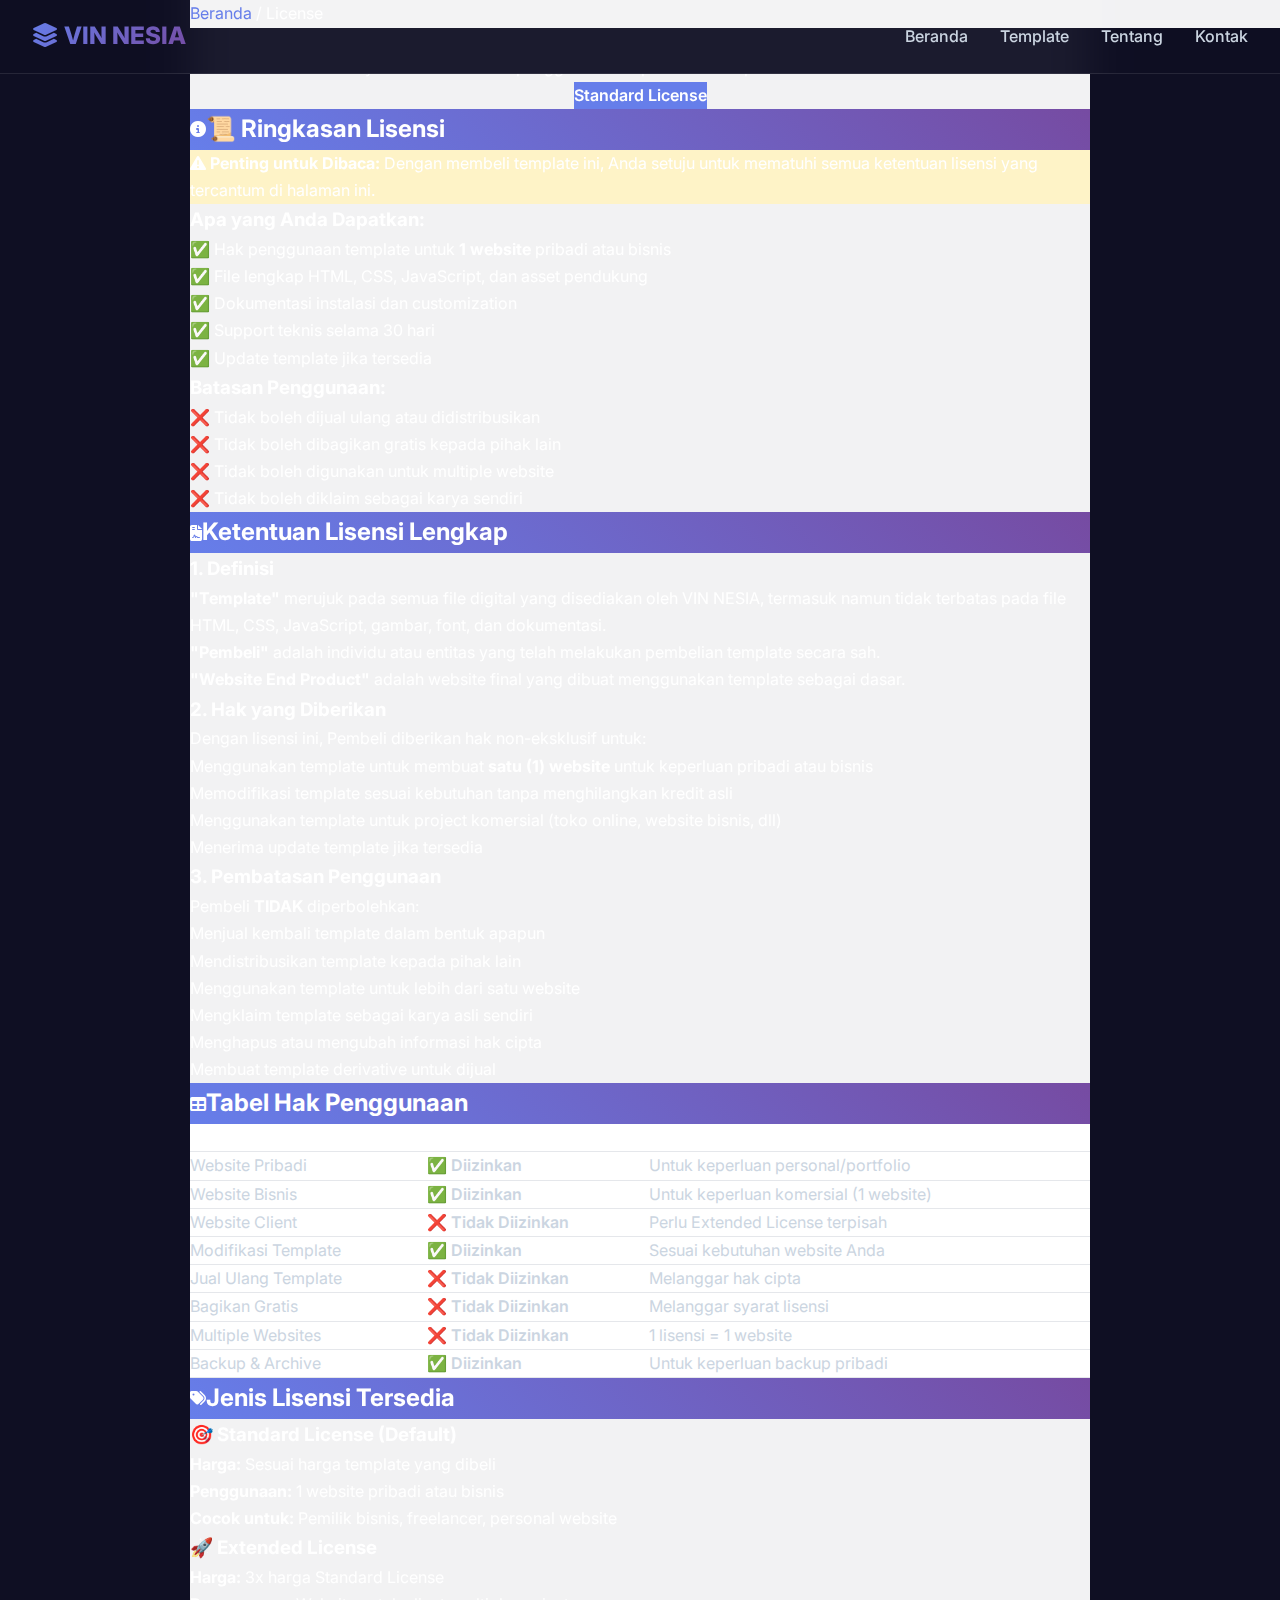
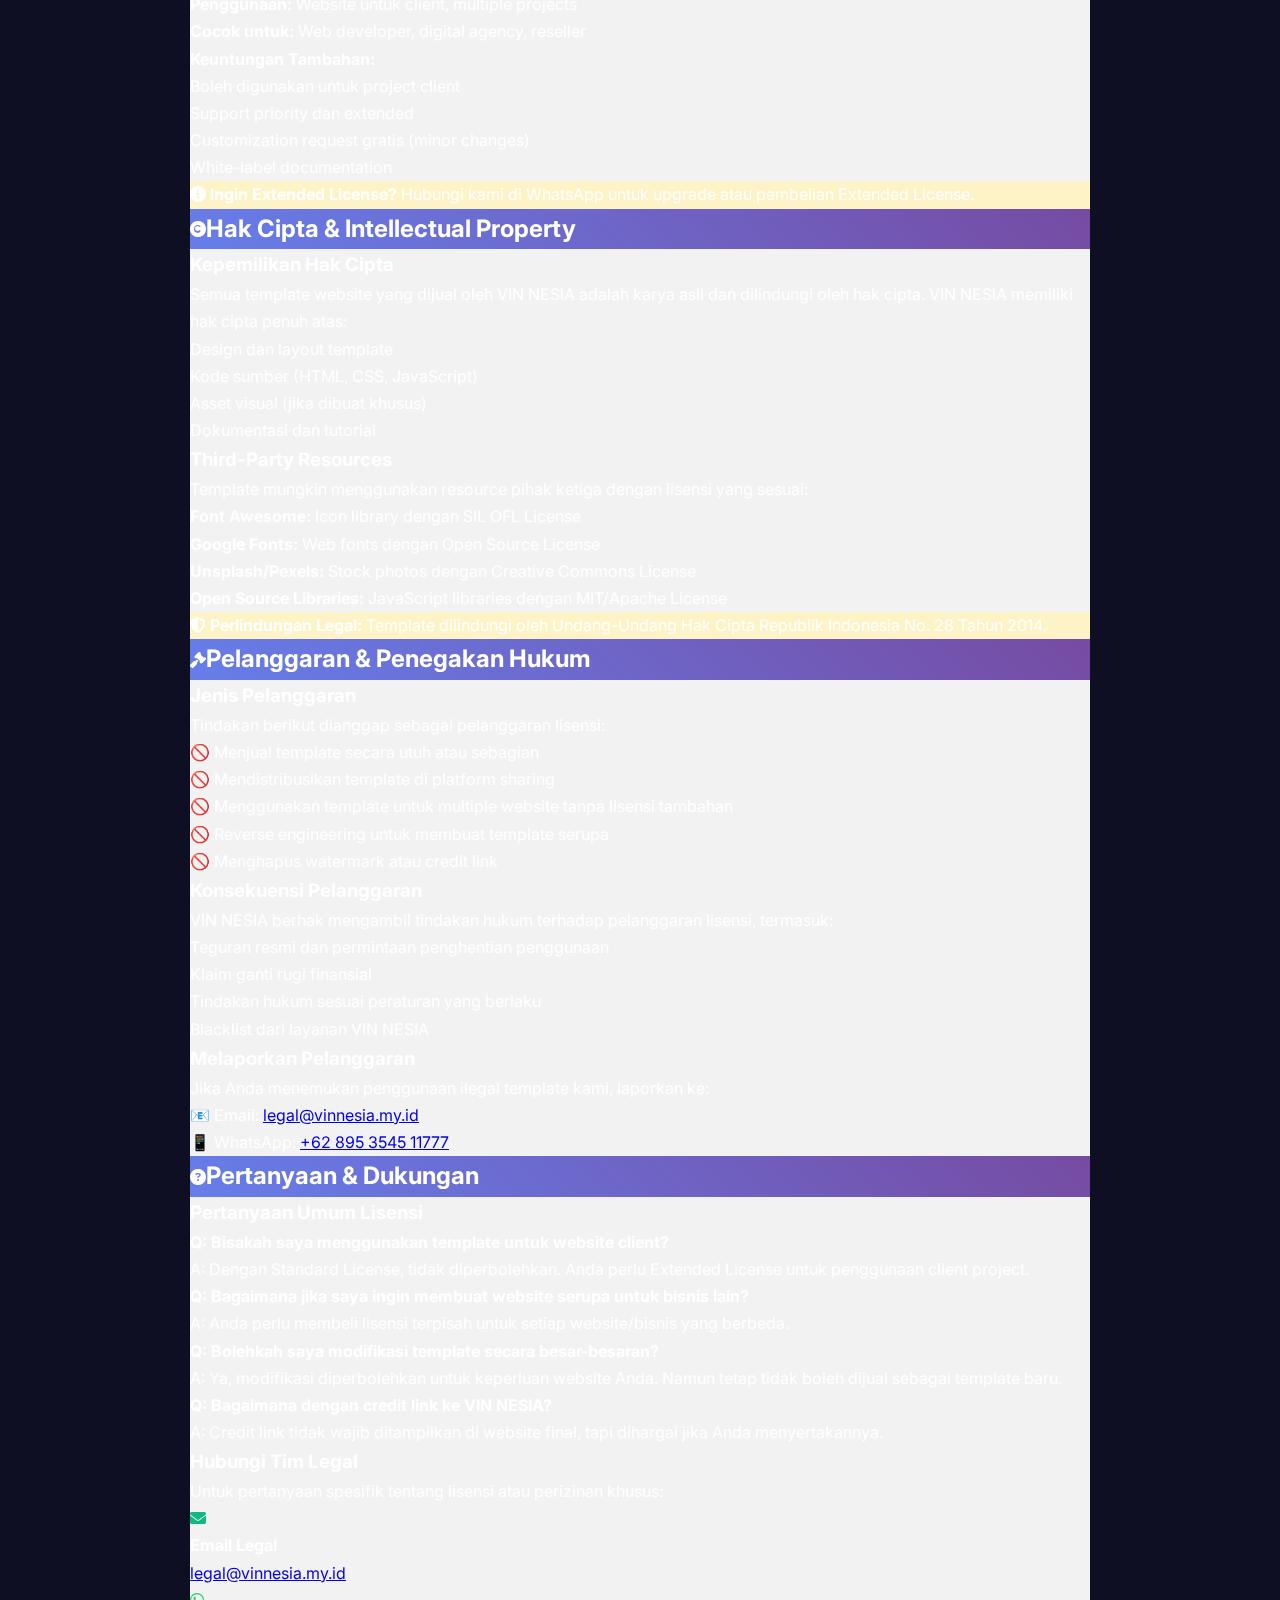
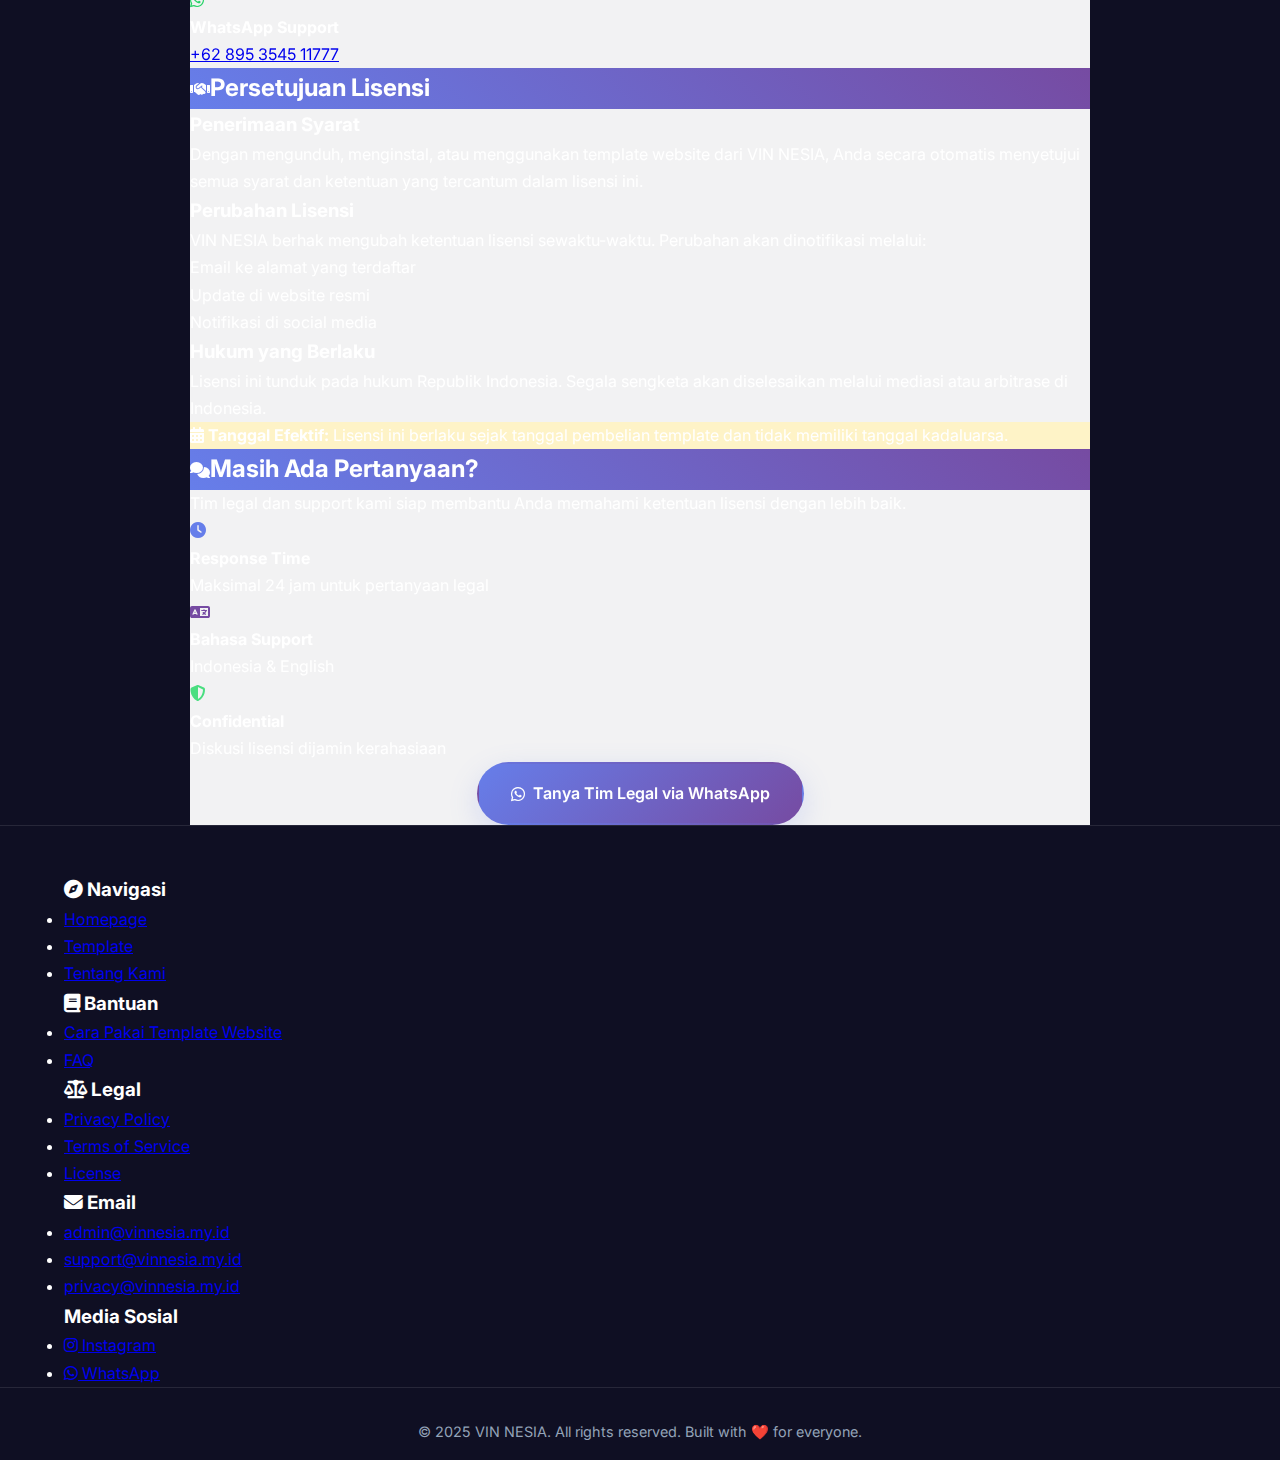
<file: license.html>
<!DOCTYPE html>
<html lang="id">
<head>
    <meta charset="UTF-8">
    <meta name="viewport" content="width=device-width, initial-scale=1.0">
    
    <!-- SEO Meta Tags -->
    <title>Lisensi Template Website - Syarat & Ketentuan Penggunaan | Template VIN NESIA</title>
    <meta name="description" content="Informasi lengkap lisensi dan syarat ketentuan penggunaan template website premium dari VIN NESIA. Pahami hak dan kewajiban Anda sebagai pembeli.">
    <meta name="keywords" content="lisensi template, syarat ketentuan, hak penggunaan template, license agreement, template website license">
    <meta name="robots" content="index, follow">
    
    <!-- Open Graph -->
    <meta property="og:title" content="Lisensi Template Website - VIN NESIA">
    <meta property="og:description" content="Syarat dan ketentuan penggunaan template website premium">
    <meta property="og:url" content="https://template.vinnesia.my.id/pages/license.html">
    <meta property="og:type" content="article">
    
    <!-- Canonical URL -->
    <link rel="canonical" href="https://template.vinnesia.my.id/pages/license.html">
    
    <!-- CSS -->
    <link rel="stylesheet" href="../css/styles.css">
    <link rel="stylesheet" href="https://cdnjs.cloudflare.com/ajax/libs/font-awesome/6.5.1/css/all.min.css">
    <link href="https://fonts.googleapis.com/css2?family=Inter:wght@300;400;500;600;700&family=Poppins:wght@400;500;600;700&display=swap" rel="stylesheet">
    
    <style>
        .license-content {
            max-width: 900px;
            margin: 0 auto;
            padding: var(--space-3xl) var(--space-md);
        }
        
        .license-header {
            text-align: center;
            margin-bottom: var(--space-3xl);
            padding: var(--space-2xl);
            background: rgba(255, 255, 255, 0.95);
            backdrop-filter: blur(10px);
            border-radius: var(--radius-2xl);
            box-shadow: var(--shadow-lg);
        }
        
        .license-section {
            background: rgba(255, 255, 255, 0.95);
            backdrop-filter: blur(10px);
            margin-bottom: var(--space-xl);
            border-radius: var(--radius-xl);
            box-shadow: var(--shadow-lg);
            overflow: hidden;
        }
        
        .license-section-header {
            background: linear-gradient(45deg, var(--primary-color), var(--secondary-color));
            color: white;
            padding: var(--space-lg) var(--space-xl);
            display: flex;
            align-items: center;
            gap: var(--space-md);
        }
        
        .license-section-content {
            padding: var(--space-xl);
        }
        
        .license-type {
            display: inline-block;
            background: var(--primary-color);
            color: white;
            padding: var(--space-sm) var(--space-lg);
            border-radius: var(--radius-full);
            font-weight: 600;
            font-size: var(--text-sm);
            margin-bottom: var(--space-lg);
        }
        
        .license-table {
            width: 100%;
            border-collapse: collapse;
            margin: var(--space-lg) 0;
            background: white;
            border-radius: var(--radius-lg);
            overflow: hidden;
            box-shadow: var(--shadow-sm);
        }
        
        .license-table th,
        .license-table td {
            padding: var(--space-lg);
            text-align: left;
            border-bottom: 1px solid #E5E7EB;
        }
        
        .license-table th {
            background: var(--bg-secondary);
            font-weight: 600;
            color: var(--text-primary);
        }
        
        .license-table td {
            color: var(--text-secondary);
        }
        
        .allowed {
            color: var(--accent-color);
            font-weight: 600;
        }
        
        .not-allowed {
            color: #EF4444;
            font-weight: 600;
        }
        
        .license-highlight {
            background: #FEF3C7;
            border-left: 4px solid var(--warning-color);
            padding: var(--space-lg);
            margin: var(--space-lg) 0;
            border-radius: var(--radius-lg);
        }
        
        .license-highlight .highlight-icon {
            color: var(--warning-color);
            margin-right: var(--space-sm);
        }
        
        .breadcrumb {
            background: rgba(255, 255, 255, 0.95);
            padding: var(--space-md) var(--space-xl);
            border-radius: var(--radius-lg);
            margin-bottom: var(--space-xl);
            box-shadow: var(--shadow-sm);
        }
        
        .breadcrumb a {
            color: var(--primary-color);
            text-decoration: none;
        }
        
        .breadcrumb a:hover {
            text-decoration: underline;
        }
    </style>
</head>
<body>
    <!-- Header -->
    <header class="header">
        <nav class="nav">
            <div class="nav-container">
                <div class="logo">
                    <a href="../index.html">
                        <i class="fas fa-layer-group"></i>
                        VIN NESIA
                    </a>
                </div>
                <ul class="nav-links">
                    <li><a href="../index.html">Beranda</a></li>
                    <li><a href="../index.html#templates">Template</a></li>
                    <li><a href="../index.html#about">Tentang</a></li>
                    <li><a href="../index.html#contact">Kontak</a></li>
                </ul>
            </div>
        </nav>
    </header>

    <!-- Main Content -->
    <main class="main-content">
        <div class="license-content">
            <!-- Breadcrumb -->
            <nav class="breadcrumb" aria-label="Breadcrumb">
                <a href="../index.html">Beranda</a> / 
                <span>License</span>
            </nav>

            <!-- License Header -->
            <div class="license-header">
                <h1><i class="fas fa-certificate"></i> Lisensi Template Website</h1>
                <p class="lead">Syarat dan ketentuan penggunaan template website premium dari VIN NESIA</p>
                <div class="license-type">Standard License</div>
            </div>

            <!-- License Overview -->
            <section class="license-section">
                <div class="license-section-header">
                    <i class="fas fa-info-circle"></i>
                    <h2>📜 Ringkasan Lisensi</h2>
                </div>
                <div class="license-section-content">
                    <div class="license-highlight">
                        <i class="fas fa-exclamation-triangle highlight-icon"></i>
                        <strong>Penting untuk Dibaca:</strong> Dengan membeli template ini, Anda setuju untuk mematuhi semua ketentuan lisensi yang tercantum di halaman ini.
                    </div>
                    
                    <h3>Apa yang Anda Dapatkan:</h3>
                    <ul>
                        <li>✅ Hak penggunaan template untuk <strong>1 website</strong> pribadi atau bisnis</li>
                        <li>✅ File lengkap HTML, CSS, JavaScript, dan asset pendukung</li>
                        <li>✅ Dokumentasi instalasi dan customization</li>
                        <li>✅ Support teknis selama 30 hari</li>
                        <li>✅ Update template jika tersedia</li>
                    </ul>
                    
                    <h3>Batasan Penggunaan:</h3>
                    <ul>
                        <li>❌ Tidak boleh dijual ulang atau didistribusikan</li>
                        <li>❌ Tidak boleh dibagikan gratis kepada pihak lain</li>
                        <li>❌ Tidak boleh digunakan untuk multiple website</li>
                        <li>❌ Tidak boleh diklaim sebagai karya sendiri</li>
                    </ul>
                </div>
            </section>

            <!-- Detailed License Terms -->
            <section class="license-section">
                <div class="license-section-header">
                    <i class="fas fa-file-contract"></i>
                    <h2>Ketentuan Lisensi Lengkap</h2>
                </div>
                <div class="license-section-content">
                    <h3>1. Definisi</h3>
                    <p><strong>"Template"</strong> merujuk pada semua file digital yang disediakan oleh VIN NESIA, termasuk namun tidak terbatas pada file HTML, CSS, JavaScript, gambar, font, dan dokumentasi.</p>
                    <p><strong>"Pembeli"</strong> adalah individu atau entitas yang telah melakukan pembelian template secara sah.</p>
                    <p><strong>"Website End Product"</strong> adalah website final yang dibuat menggunakan template sebagai dasar.</p>
                    
                    <h3>2. Hak yang Diberikan</h3>
                    <p>Dengan lisensi ini, Pembeli diberikan hak non-eksklusif untuk:</p>
                    <ul>
                        <li>Menggunakan template untuk membuat <strong>satu (1) website</strong> untuk keperluan pribadi atau bisnis</li>
                        <li>Memodifikasi template sesuai kebutuhan tanpa menghilangkan kredit asli</li>
                        <li>Menggunakan template untuk project komersial (toko online, website bisnis, dll)</li>
                        <li>Menerima update template jika tersedia</li>
                    </ul>
                    
                    <h3>3. Pembatasan Penggunaan</h3>
                    <p>Pembeli <strong>TIDAK</strong> diperbolehkan:</p>
                    <ul>
                        <li>Menjual kembali template dalam bentuk apapun</li>
                        <li>Mendistribusikan template kepada pihak lain</li>
                        <li>Menggunakan template untuk lebih dari satu website</li>
                        <li>Mengklaim template sebagai karya asli sendiri</li>
                        <li>Menghapus atau mengubah informasi hak cipta</li>
                        <li>Membuat template derivative untuk dijual</li>
                    </ul>
                </div>
            </section>

            <!-- Usage Rights Table -->
            <section class="license-section">
                <div class="license-section-header">
                    <i class="fas fa-table"></i>
                    <h2>Tabel Hak Penggunaan</h2>
                </div>
                <div class="license-section-content">
                    <table class="license-table">
                        <thead>
                            <tr>
                                <th>Penggunaan</th>
                                <th>Standard License</th>
                                <th>Keterangan</th>
                            </tr>
                        </thead>
                        <tbody>
                            <tr>
                                <td>Website Pribadi</td>
                                <td class="allowed">✅ Diizinkan</td>
                                <td>Untuk keperluan personal/portfolio</td>
                            </tr>
                            <tr>
                                <td>Website Bisnis</td>
                                <td class="allowed">✅ Diizinkan</td>
                                <td>Untuk keperluan komersial (1 website)</td>
                            </tr>
                            <tr>
                                <td>Website Client</td>
                                <td class="not-allowed">❌ Tidak Diizinkan</td>
                                <td>Perlu Extended License terpisah</td>
                            </tr>
                            <tr>
                                <td>Modifikasi Template</td>
                                <td class="allowed">✅ Diizinkan</td>
                                <td>Sesuai kebutuhan website Anda</td>
                            </tr>
                            <tr>
                                <td>Jual Ulang Template</td>
                                <td class="not-allowed">❌ Tidak Diizinkan</td>
                                <td>Melanggar hak cipta</td>
                            </tr>
                            <tr>
                                <td>Bagikan Gratis</td>
                                <td class="not-allowed">❌ Tidak Diizinkan</td>
                                <td>Melanggar syarat lisensi</td>
                            </tr>
                            <tr>
                                <td>Multiple Websites</td>
                                <td class="not-allowed">❌ Tidak Diizinkan</td>
                                <td>1 lisensi = 1 website</td>
                            </tr>
                            <tr>
                                <td>Backup & Archive</td>
                                <td class="allowed">✅ Diizinkan</td>
                                <td>Untuk keperluan backup pribadi</td>
                            </tr>
                        </tbody>
                    </table>
                </div>
            </section>

            <!-- License Types -->
            <section class="license-section">
                <div class="license-section-header">
                    <i class="fas fa-tags"></i>
                    <h2>Jenis Lisensi Tersedia</h2>
                </div>
                <div class="license-section-content">
                    <h3>🎯 Standard License (Default)</h3>
                    <p><strong>Harga:</strong> Sesuai harga template yang dibeli</p>
                    <p><strong>Penggunaan:</strong> 1 website pribadi atau bisnis</p>
                    <p><strong>Cocok untuk:</strong> Pemilik bisnis, freelancer, personal website</p>
                    
                    <h3>🚀 Extended License</h3>
                    <p><strong>Harga:</strong> 3x harga Standard License</p>
                    <p><strong>Penggunaan:</strong> Website untuk client, multiple projects</p>
                    <p><strong>Cocok untuk:</strong> Web developer, digital agency, reseller</p>
                    <p><strong>Keuntungan Tambahan:</strong></p>
                    <ul>
                        <li>Boleh digunakan untuk project client</li>
                        <li>Support priority dan extended</li>
                        <li>Customization request gratis (minor changes)</li>
                        <li>White-label documentation</li>
                    </ul>
                    
                    <div class="license-highlight">
                        <i class="fas fa-info-circle highlight-icon"></i>
                        <strong>Ingin Extended License?</strong> Hubungi kami di WhatsApp untuk upgrade atau pembelian Extended License.
                    </div>
                </div>
            </section>

            <!-- Copyright Information -->
            <section class="license-section">
                <div class="license-section-header">
                    <i class="fas fa-copyright"></i>
                    <h2>Hak Cipta & Intellectual Property</h2>
                </div>
                <div class="license-section-content">
                    <h3>Kepemilikan Hak Cipta</h3>
                    <p>Semua template website yang dijual oleh VIN NESIA adalah karya asli dan dilindungi oleh hak cipta. VIN NESIA memiliki hak cipta penuh atas:</p>
                    <ul>
                        <li>Design dan layout template</li>
                        <li>Kode sumber (HTML, CSS, JavaScript)</li>
                        <li>Asset visual (jika dibuat khusus)</li>
                        <li>Dokumentasi dan tutorial</li>
                    </ul>
                    
                    <h3>Third-Party Resources</h3>
                    <p>Template mungkin menggunakan resource pihak ketiga dengan lisensi yang sesuai:</p>
                    <ul>
                        <li><strong>Font Awesome:</strong> Icon library dengan SIL OFL License</li>
                        <li><strong>Google Fonts:</strong> Web fonts dengan Open Source License</li>
                        <li><strong>Unsplash/Pexels:</strong> Stock photos dengan Creative Commons License</li>
                        <li><strong>Open Source Libraries:</strong> JavaScript libraries dengan MIT/Apache License</li>
                    </ul>
                    
                    <div class="license-highlight">
                        <i class="fas fa-shield-alt highlight-icon"></i>
                        <strong>Perlindungan Legal:</strong> Template dilindungi oleh Undang-Undang Hak Cipta Republik Indonesia No. 28 Tahun 2014.
                    </div>
                </div>
            </section>

            <!-- Violation & Enforcement -->
            <section class="license-section">
                <div class="license-section-header">
                    <i class="fas fa-gavel"></i>
                    <h2>Pelanggaran & Penegakan Hukum</h2>
                </div>
                <div class="license-section-content">
                    <h3>Jenis Pelanggaran</h3>
                    <p>Tindakan berikut dianggap sebagai pelanggaran lisensi:</p>
                    <ul>
                        <li>🚫 Menjual template secara utuh atau sebagian</li>
                        <li>🚫 Mendistribusikan template di platform sharing</li>
                        <li>🚫 Menggunakan template untuk multiple website tanpa lisensi tambahan</li>
                        <li>🚫 Reverse engineering untuk membuat template serupa</li>
                        <li>🚫 Menghapus watermark atau credit link</li>
                    </ul>
                    
                    <h3>Konsekuensi Pelanggaran</h3>
                    <p>VIN NESIA berhak mengambil tindakan hukum terhadap pelanggaran lisensi, termasuk:</p>
                    <ul>
                        <li>Teguran resmi dan permintaan penghentian penggunaan</li>
                        <li>Klaim ganti rugi finansial</li>
                        <li>Tindakan hukum sesuai peraturan yang berlaku</li>
                        <li>Blacklist dari layanan VIN NESIA</li>
                    </ul>
                    
                    <h3>Melaporkan Pelanggaran</h3>
                    <p>Jika Anda menemukan penggunaan ilegal template kami, laporkan ke:</p>
                    <ul>
                        <li>📧 Email: <a href="mailto:legal@vinnesia.my.id">legal@vinnesia.my.id</a></li>
                        <li>📱 WhatsApp: <a href="https://wa.me/62895354511777">+62 895 3545 11777</a></li>
                    </ul>
                </div>
            </section>

            <!-- Support & Contact -->
            <section class="license-section">
                <div class="license-section-header">
                    <i class="fas fa-question-circle"></i>
                    <h2>Pertanyaan & Dukungan</h2>
                </div>
                <div class="license-section-content">
                    <h3>Pertanyaan Umum Lisensi</h3>
                    
                    <h4>Q: Bisakah saya menggunakan template untuk website client?</h4>
                    <p>A: Dengan Standard License, tidak diperbolehkan. Anda perlu Extended License untuk penggunaan client project.</p>
                    
                    <h4>Q: Bagaimana jika saya ingin membuat website serupa untuk bisnis lain?</h4>
                    <p>A: Anda perlu membeli lisensi terpisah untuk setiap website/bisnis yang berbeda.</p>
                    
                    <h4>Q: Bolehkah saya modifikasi template secara besar-besaran?</h4>
                    <p>A: Ya, modifikasi diperbolehkan untuk keperluan website Anda. Namun tetap tidak boleh dijual sebagai template baru.</p>
                    
                    <h4>Q: Bagaimana dengan credit link ke VIN NESIA?</h4>
                    <p>A: Credit link tidak wajib ditampilkan di website final, tapi dihargai jika Anda menyertakannya.</p>
                    
                    <h3>Hubungi Tim Legal</h3>
                    <p>Untuk pertanyaan spesifik tentang lisensi atau perizinan khusus:</p>
                    <div class="tools-list">
                        <div class="tool-item">
                            <div class="tool-icon"><i class="fas fa-envelope" style="color: #10B981;"></i></div>
                            <h4>Email Legal</h4>
                            <p><a href="mailto:legal@vinnesia.my.id">legal@vinnesia.my.id</a></p>
                        </div>
                        <div class="tool-item">
                            <div class="tool-icon"><i class="fab fa-whatsapp" style="color: #25D366;"></i></div>
                            <h4>WhatsApp Support</h4>
                            <p><a href="https://wa.me/6289535451177">+62 895 3545 11777</a></p>
                        </div>
                    </div>
                </div>
            </section>

            <!-- License Agreement -->
            <section class="license-section">
                <div class="license-section-header">
                    <i class="fas fa-handshake"></i>
                    <h2>Persetujuan Lisensi</h2>
                </div>
                <div class="license-section-content">
                    <h3>Penerimaan Syarat</h3>
                    <p>Dengan mengunduh, menginstal, atau menggunakan template website dari VIN NESIA, Anda secara otomatis menyetujui semua syarat dan ketentuan yang tercantum dalam lisensi ini.</p>
                    
                    <h3>Perubahan Lisensi</h3>
                    <p>VIN NESIA berhak mengubah ketentuan lisensi sewaktu-waktu. Perubahan akan dinotifikasi melalui:</p>
                    <ul>
                        <li>Email ke alamat yang terdaftar</li>
                        <li>Update di website resmi</li>
                        <li>Notifikasi di social media</li>
                    </ul>
                    
                    <h3>Hukum yang Berlaku</h3>
                    <p>Lisensi ini tunduk pada hukum Republik Indonesia. Segala sengketa akan diselesaikan melalui mediasi atau arbitrase di Indonesia.</p>
                    
                    <div class="license-highlight">
                        <i class="fas fa-calendar-alt highlight-icon"></i>
                        <strong>Tanggal Efektif:</strong> Lisensi ini berlaku sejak tanggal pembelian template dan tidak memiliki tanggal kadaluarsa.
                    </div>
                </div>
            </section>

            <!-- Contact for Questions -->
            <section class="license-section">
                <div class="license-section-header">
                    <i class="fas fa-comments"></i>
                    <h2>Masih Ada Pertanyaan?</h2>
                </div>
                <div class="license-section-content">
                    <p>Tim legal dan support kami siap membantu Anda memahami ketentuan lisensi dengan lebih baik.</p>
                    
                    <div class="tools-list">
                        <div class="tool-item">
                            <div class="tool-icon"><i class="fas fa-clock" style="color: var(--primary-color);"></i></div>
                            <h4>Response Time</h4>
                            <p>Maksimal 24 jam untuk pertanyaan legal</p>
                        </div>
                        <div class="tool-item">
                            <div class="tool-icon"><i class="fas fa-language" style="color: var(--secondary-color);"></i></div>
                            <h4>Bahasa Support</h4>
                            <p>Indonesia & English</p>
                        </div>
                        <div class="tool-item">
                            <div class="tool-icon"><i class="fas fa-shield-alt" style="color: var(--accent-color);"></i></div>
                            <h4>Confidential</h4>
                            <p>Diskusi lisensi dijamin kerahasiaan</p>
                        </div>
                    </div>
                    
                    <div style="text-align: center; margin-top: var(--space-xl);">
                        <a href="https://wa.me/62895354511777" class="btn btn-primary btn-lg" target="_blank">
                            <i class="fab fa-whatsapp"></i>
                            Tanya Tim Legal via WhatsApp
                        </a>
                    </div>
                </div>
            </section>
        </div>
    </main>

    <!-- Footer -->
    <footer class="footer">
        <div class="footer-content">
            <div class="container">
                <div class="footer-grid">
                    <div class="footer-section navigasi">
                        <h3><i class="fas fa-compass"></i> Navigasi</h3>
                        <ul>
                            <li><a href="../index.html">Homepage</a></li>
                            <li><a href="../index.html#templates">Template</a></li>
                            <li><a href="../index.html#about">Tentang Kami</a></li>
                        </ul>
                    </div>
                    
                    <div class="footer-section bantuan">
                        <h3><i class="fas fa-book"></i> Bantuan</h3>
                        <ul>
                            <li><a href="cara-pakai.html">Cara Pakai Template Website</a></li>
                            <li><a href="faq.html">FAQ</a></li>
                        </ul>
                    </div>
                    
                    <div class="footer-section legal">
                        <h3><i class="fas fa-scale-balanced"></i> Legal</h3>
                        <ul>
                            <li><a href="privacy.html">Privacy Policy</a></li>
                            <li><a href="terms.html">Terms of Service</a></li>
                            <li><a href="license.html">License</a></li>
                        </ul>
                    </div>
                    
                    <div class="footer-section email">
                        <h3><i class="fas fa-envelope"></i> Email</h3>
                        <ul>
                            <li><a href="mailto:admin@vinnesia.my.id">admin@vinnesia.my.id</a></li>
                            <li><a href="mailto:support@vinnesia.my.id">support@vinnesia.my.id</a></li>
                            <li><a href="mailto:privacy@vinnesia.my.id">privacy@vinnesia.my.id</a></li>
                        </ul>
                    </div>
                    
                    <div class="footer-section social">
                        <h3>Media Sosial</h3>
                        <ul>
                            <li><a href="https://www.instagram.com/vin.nesia.id"><i class="fab fa-instagram"></i> Instagram</a></li>
                            <li><a href="https://wa.me/62895354511777"><i class="fab fa-whatsapp"></i> WhatsApp</a></li>
                        </ul>
                    </div>
                </div>
            </div>
        </div>
        <div class="footer-bottom">
            <div class="container">
                <p>&copy; 2025 VIN NESIA. All rights reserved. Built with ❤️ for everyone.</p>
            </div>
        </div>
    </footer>

    <!-- JavaScript -->
    <script src="../js/main.js"></script>
</body>
</html>
</file>
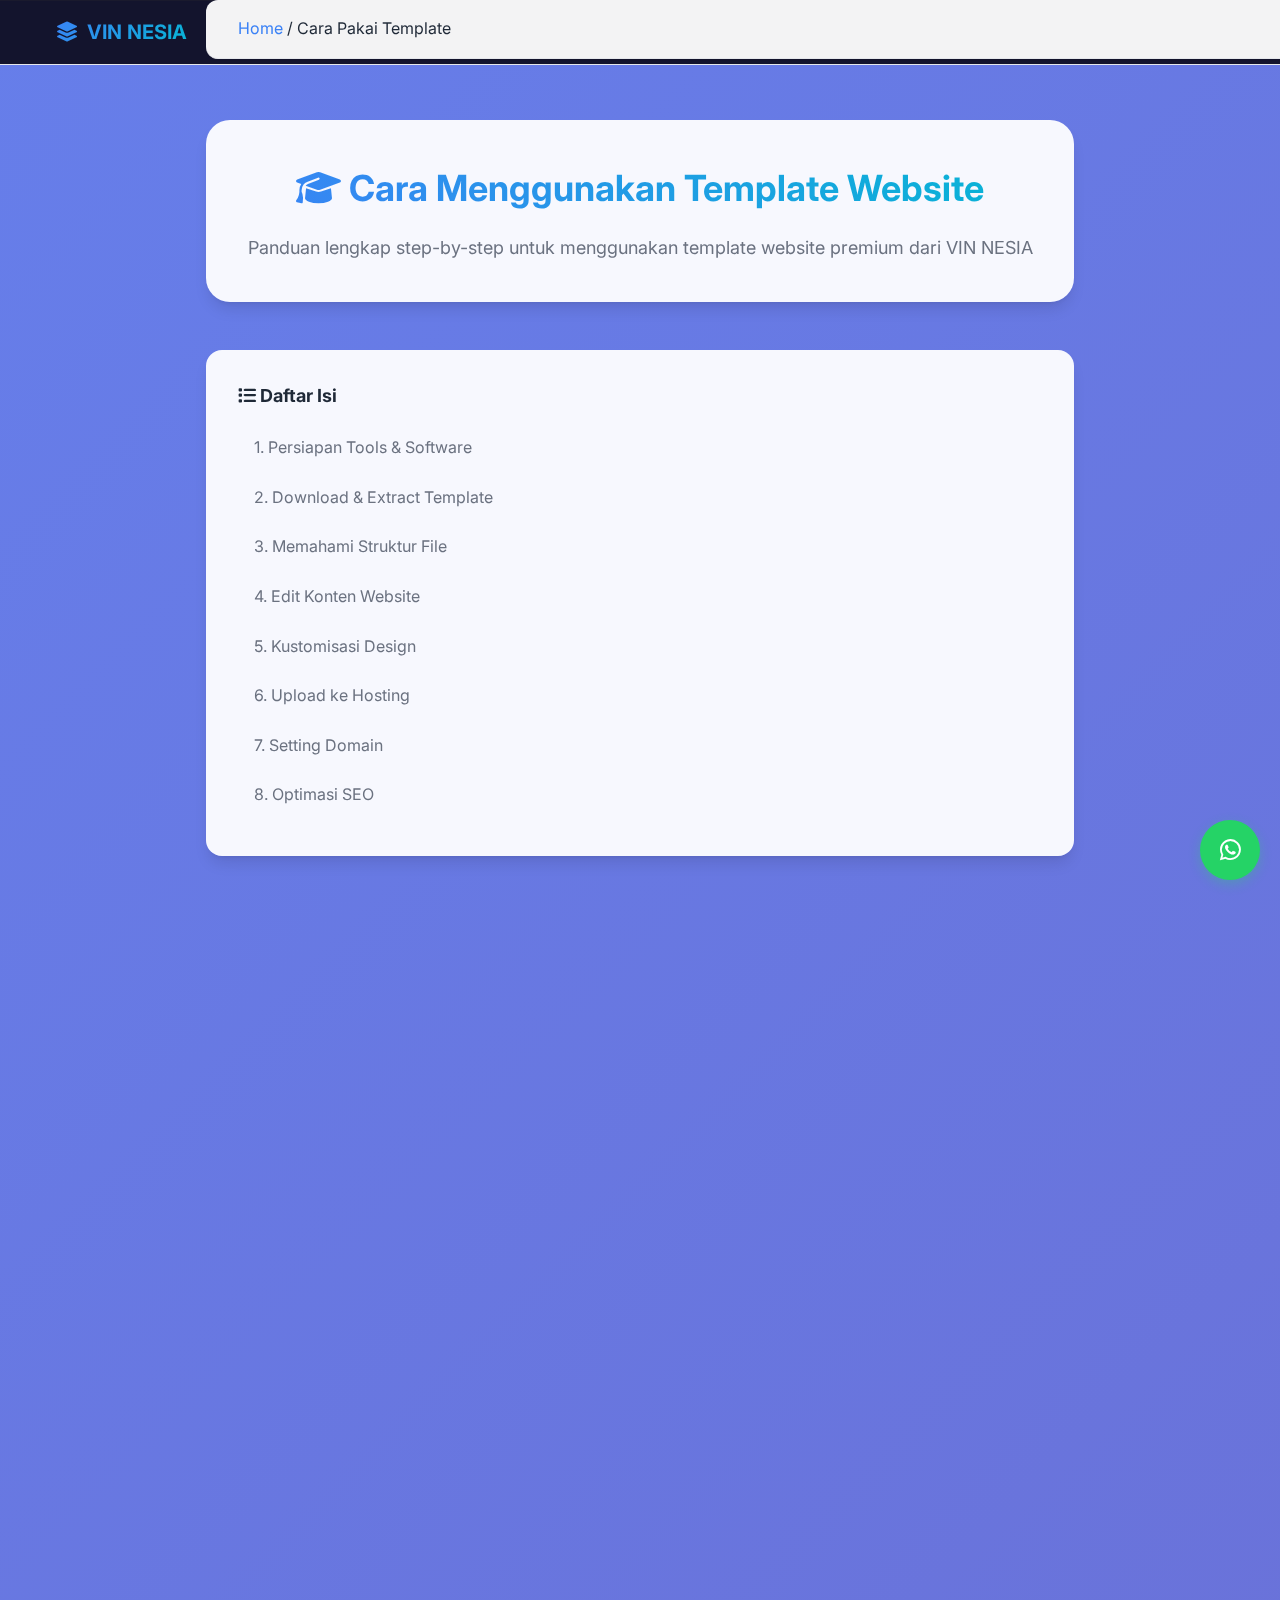
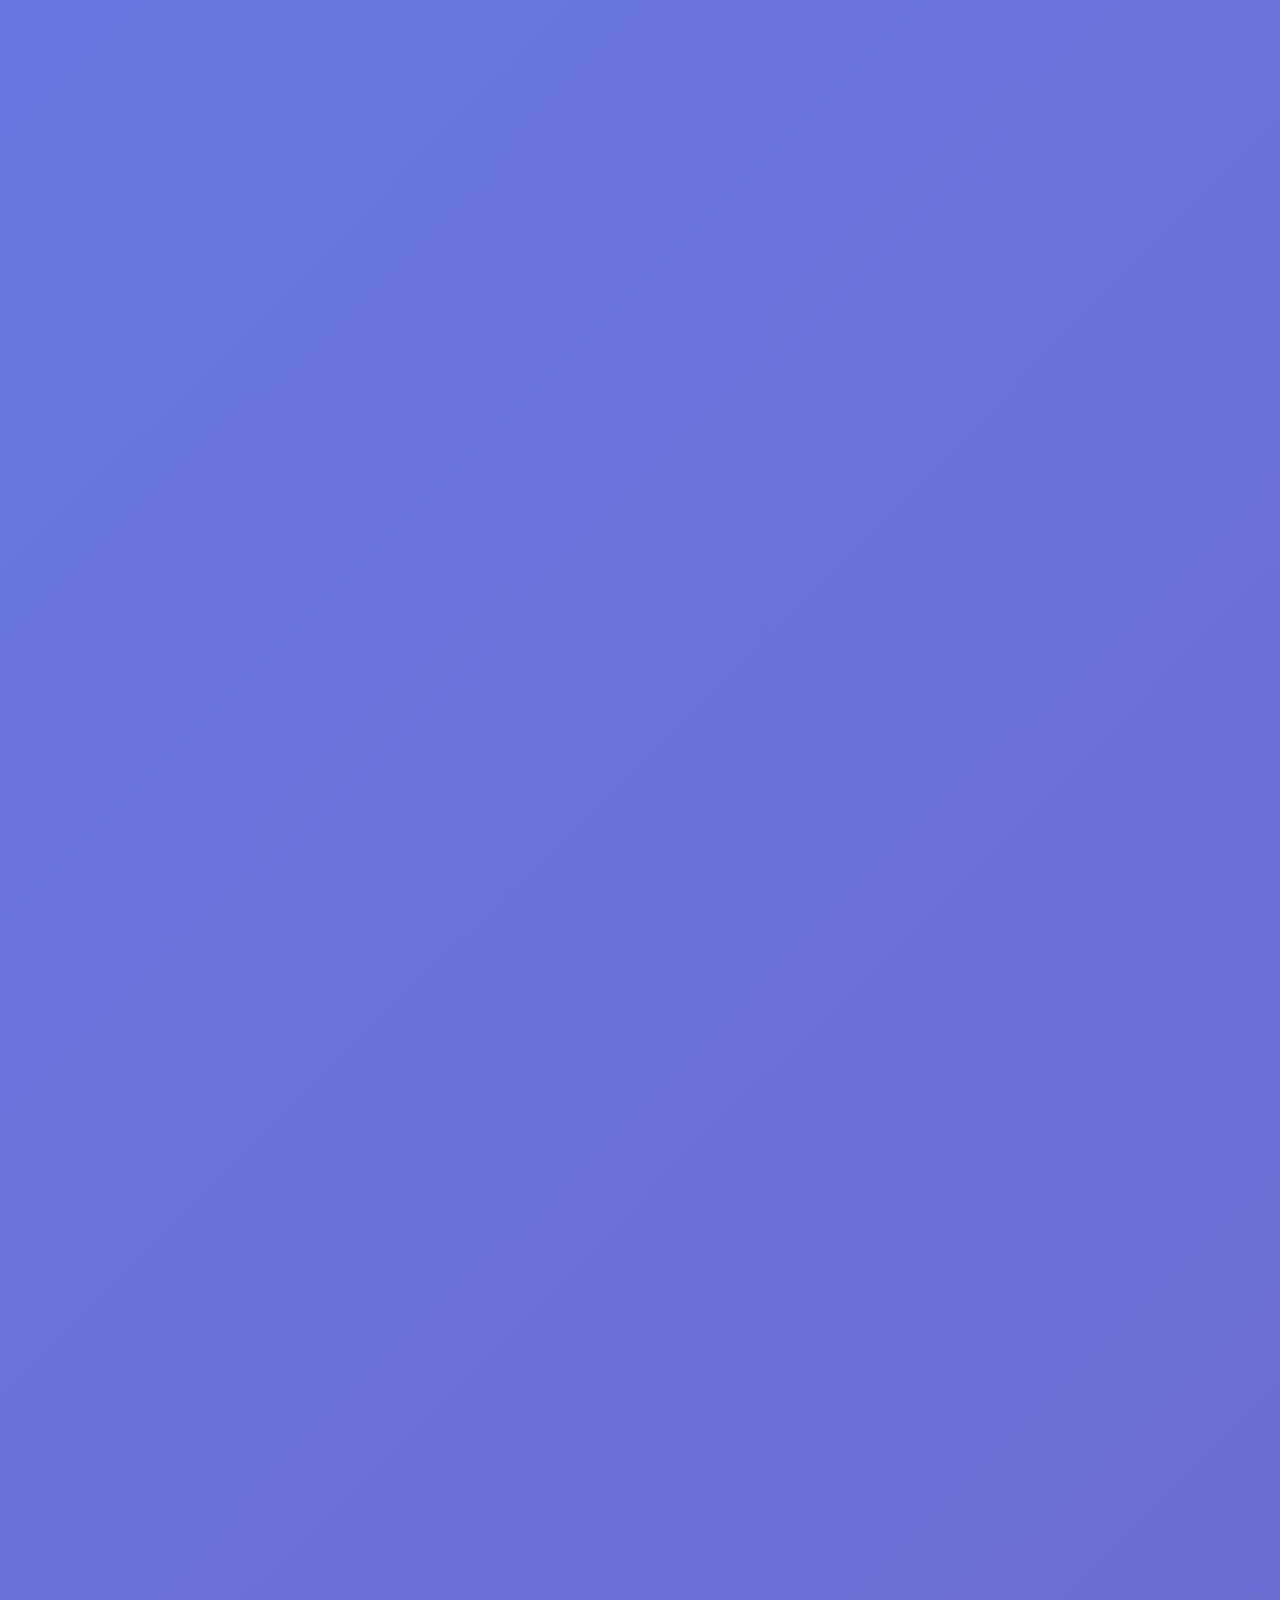
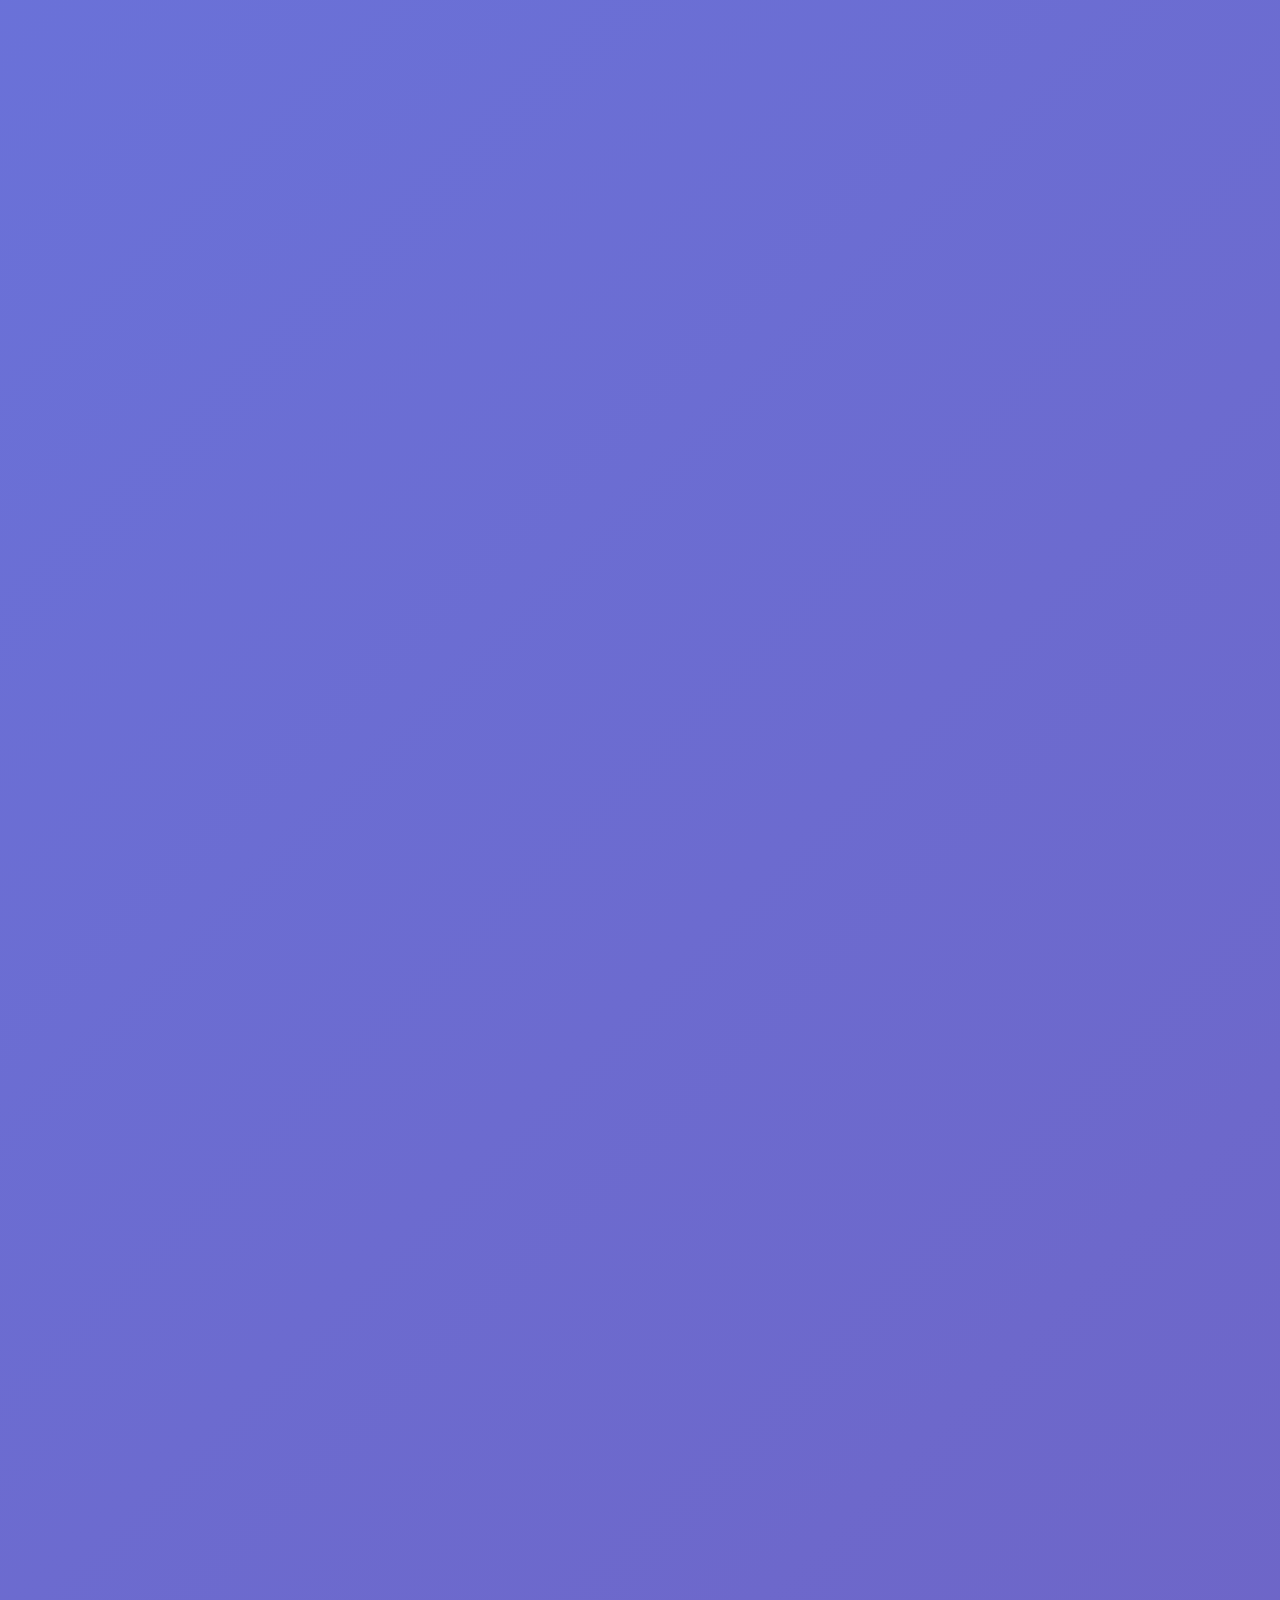
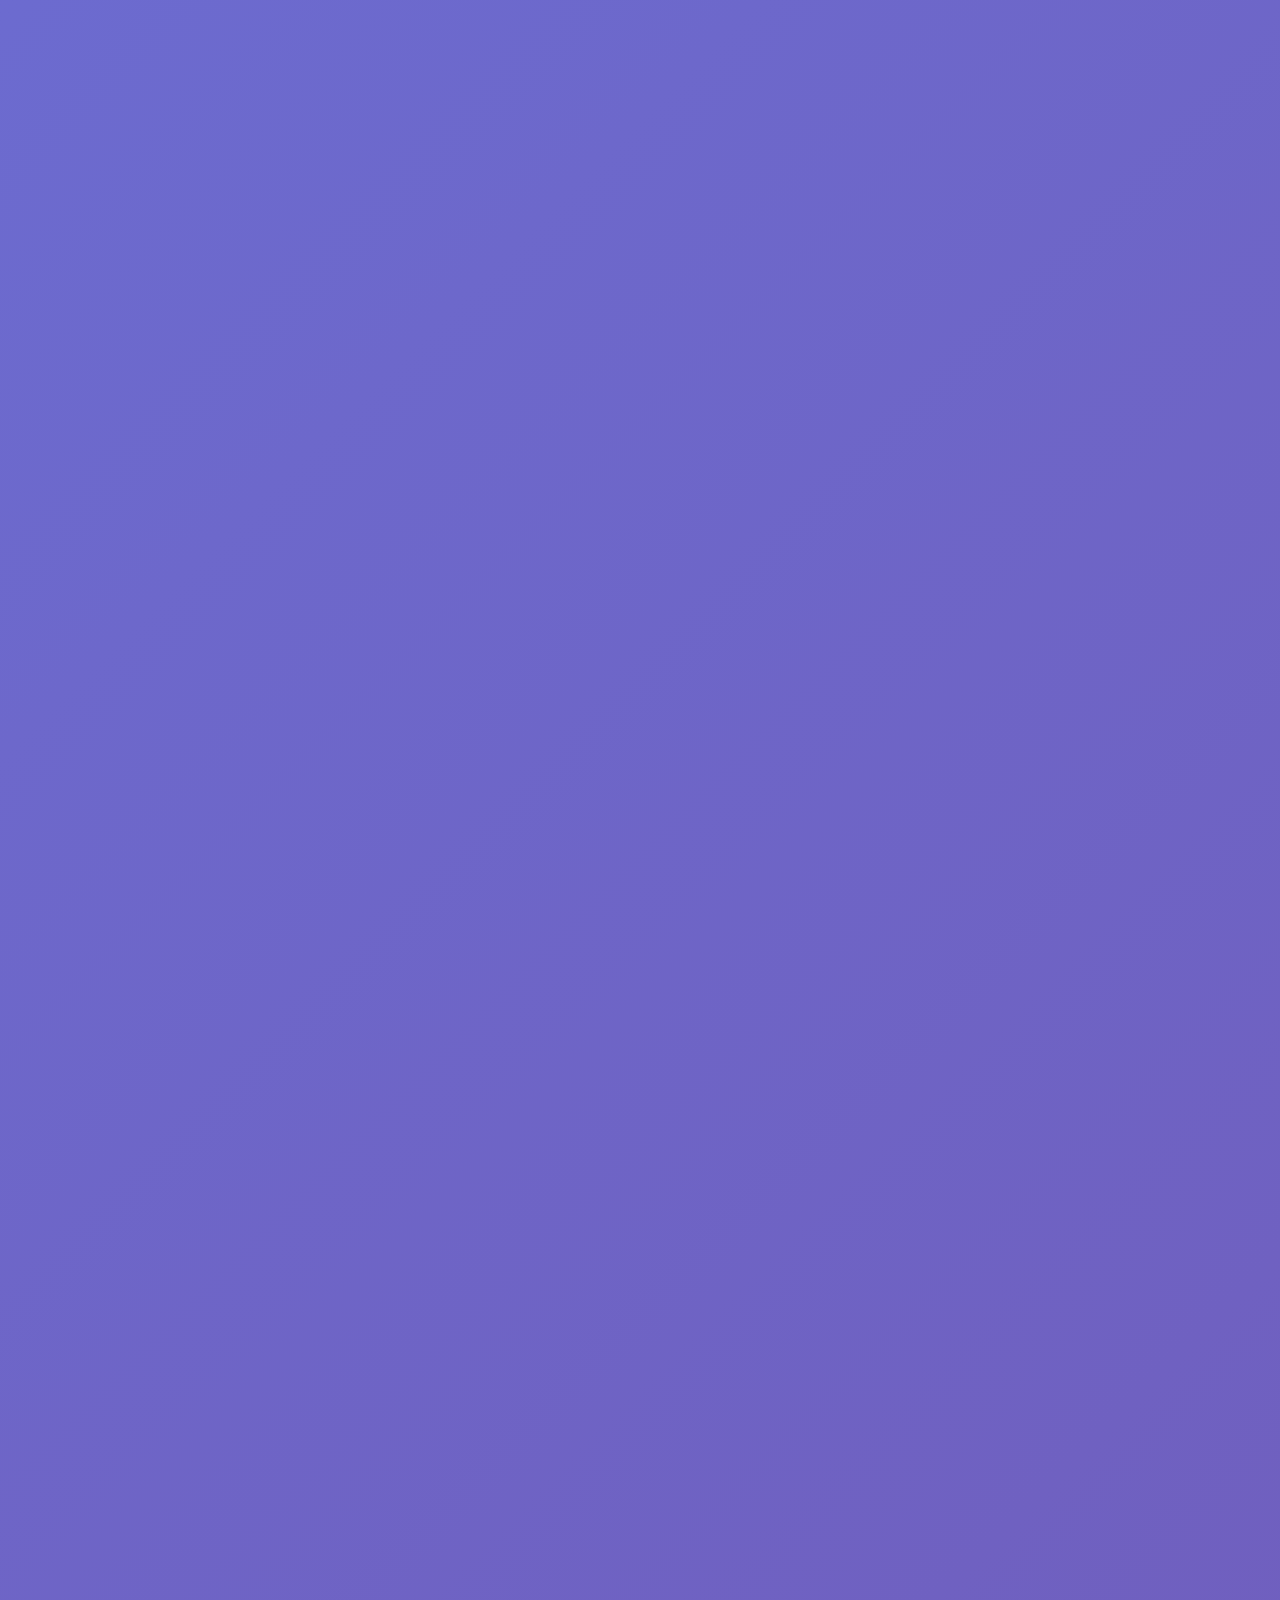
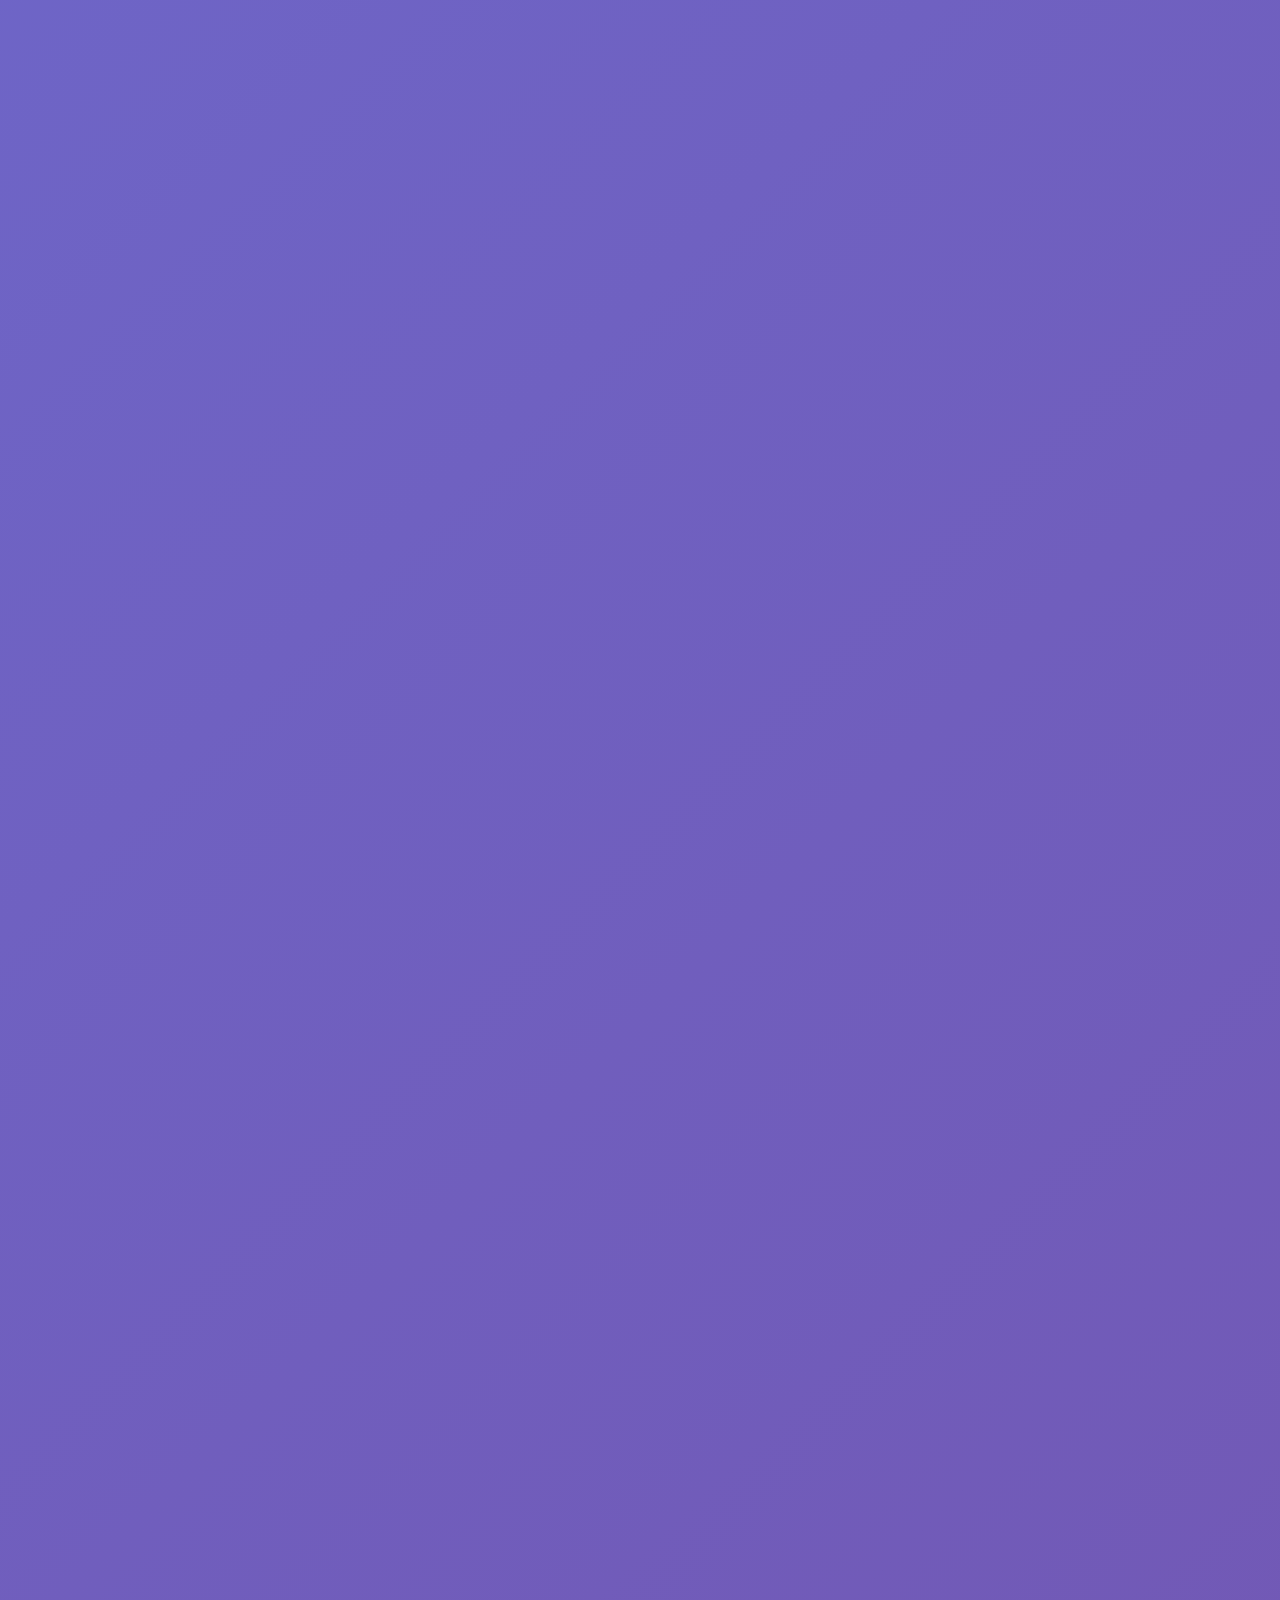
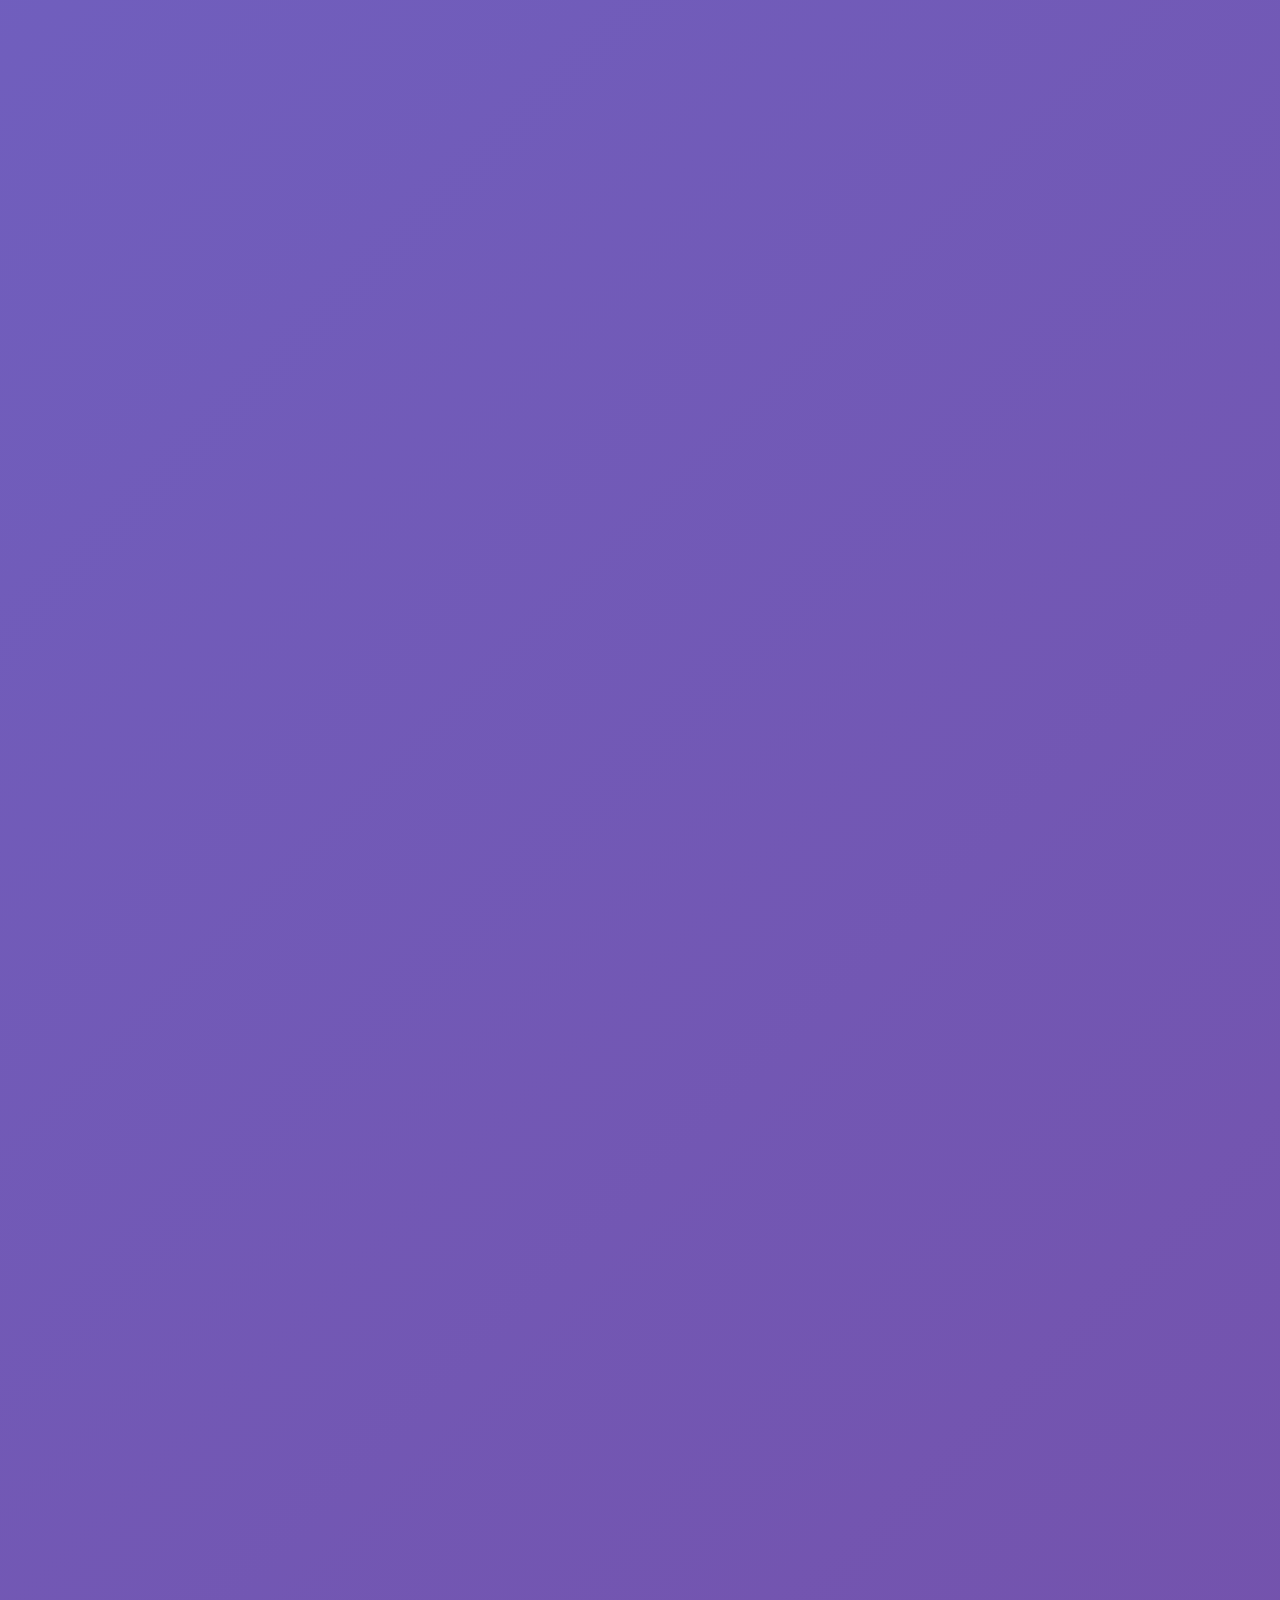
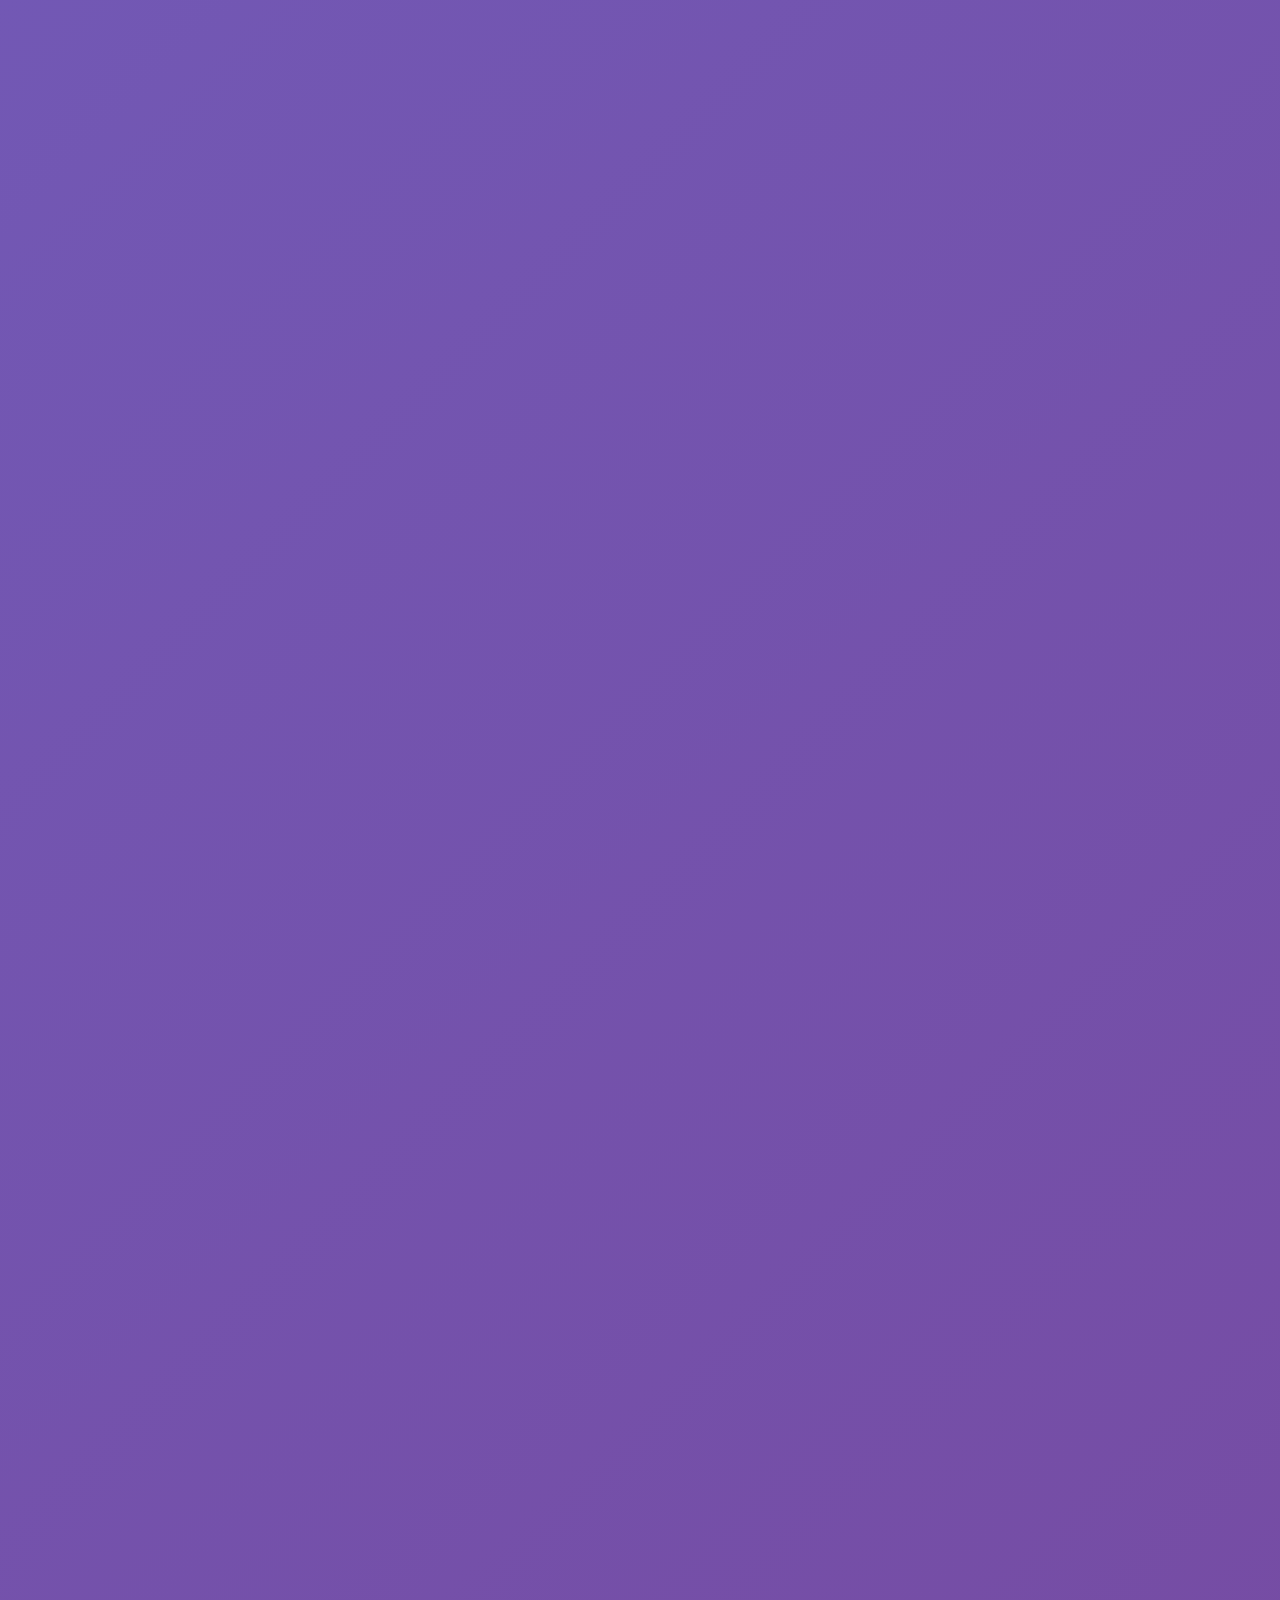
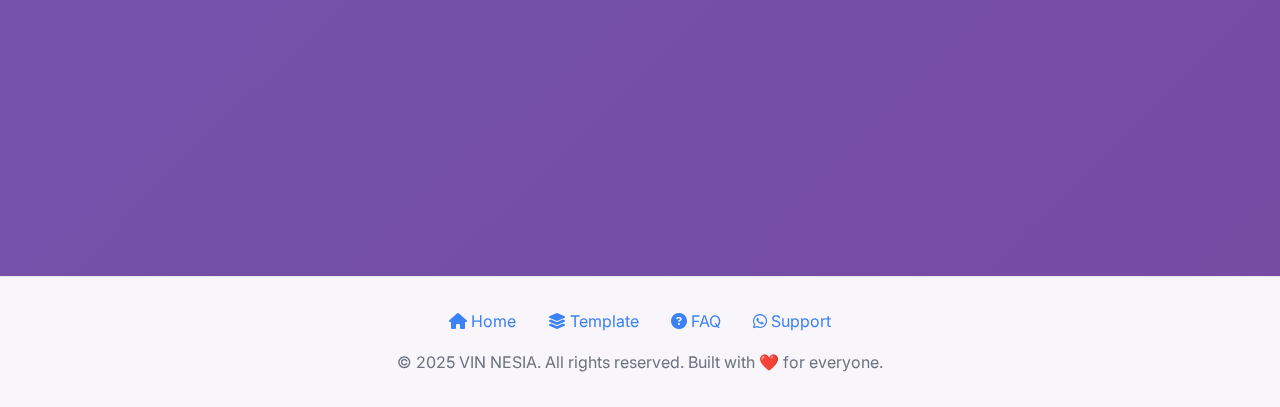
<file: pages/cara-pakai.html>
<!DOCTYPE html>
<html lang="id">
<head>
    <meta charset="UTF-8">
    <meta name="viewport" content="width=device-width, initial-scale=1.0">
    
    <!-- SEO Meta Tags -->
    <title>Cara Pakai Template Website - Tutorial Lengkap | Template VIN NESIA</title>
    <meta name="description" content="Tutorial lengkap cara menggunakan template website HTML CSS JavaScript dari VIN NESIA. Panduan step-by-step untuk pemula sampai mahir.">
    <meta name="keywords" content="tutorial template website, cara pakai template html, panduan website, tutorial web development, cara install template">
    <meta name="robots" content="index, follow">
    
    <!-- Open Graph -->
    <meta property="og:title" content="Cara Pakai Template Website - Tutorial Lengkap">
    <meta property="og:description" content="Panduan lengkap menggunakan template website premium dari VIN NESIA">
    <meta property="og:url" content="https://template.vinnesia.my.id/pages/cara-pakai.html">
    <meta property="og:type" content="article">
    
    <!-- Canonical URL -->
    <link rel="canonical" href="https://template.vinnesia.my.id/pages/cara-pakai.html">
    
    <!-- CSS -->
    <link rel="stylesheet" href="../css/styles.css">
    <link rel="stylesheet" href="https://cdnjs.cloudflare.com/ajax/libs/font-awesome/6.5.1/css/all.min.css">
    <link href="https://fonts.googleapis.com/css2?family=Inter:wght@300;400;500;600;700&family=Poppins:wght@400;500;600;700&display=swap" rel="stylesheet">
    
    <!-- Custom page styles -->
    <style>
        :root {
            --primary-color: #3b82f6;
            --secondary-color: #06b6d4;
            --text-primary: #1f2937;
            --text-secondary: #6b7280;
            --text-light: #9ca3af;
            --bg-primary: #ffffff;
            --bg-secondary: #f9fafb;
            --border-color: #e5e7eb;
            --shadow-sm: 0 1px 2px 0 rgb(0 0 0 / 0.05);
            --shadow-md: 0 4px 6px -1px rgb(0 0 0 / 0.1), 0 2px 4px -2px rgb(0 0 0 / 0.1);
            --shadow-lg: 0 10px 15px -3px rgb(0 0 0 / 0.1), 0 4px 6px -4px rgb(0 0 0 / 0.1);
            --shadow-xl: 0 20px 25px -5px rgb(0 0 0 / 0.1), 0 8px 10px -6px rgb(0 0 0 / 0.1);
            --radius-sm: 0.375rem;
            --radius-md: 0.5rem;
            --radius-lg: 0.75rem;
            --radius-xl: 1rem;
            --radius-2xl: 1.5rem;
            --radius-full: 9999px;
            --space-xs: 0.25rem;
            --space-sm: 0.5rem;
            --space-md: 1rem;
            --space-lg: 1.5rem;
            --space-xl: 2rem;
            --space-2xl: 2.5rem;
            --space-3xl: 3rem;
            --text-xs: 0.75rem;
            --text-sm: 0.875rem;
            --text-base: 1rem;
            --text-lg: 1.125rem;
            --text-xl: 1.25rem;
            --text-2xl: 1.5rem;
            --text-3xl: 1.875rem;
            --text-4xl: 2.25rem;
            --transition-base: all 0.3s ease;
        }

        body {
            font-family: 'Inter', sans-serif;
            line-height: 1.6;
            color: var(--text-primary);
            background: linear-gradient(135deg, #667eea 0%, #764ba2 100%);
            min-height: 100vh;
            margin: 0;
            padding: 0;
        }

        .header {
            position: fixed;
            top: 0;
            left: 0;
            right: 0;
            z-index: 1000;
            background: rgba(255, 255, 255, 0.95);
            backdrop-filter: blur(10px);
            border-bottom: 1px solid var(--border-color);
        }

        .nav {
            padding: var(--space-md) 0;
        }

        .nav-container {
            max-width: 1200px;
            margin: 0 auto;
            padding: 0 var(--space-md);
            display: flex;
            justify-content: space-between;
            align-items: center;
        }

        .logo a {
            font-size: var(--text-xl);
            font-weight: 700;
            color: var(--primary-color);
            text-decoration: none;
            display: flex;
            align-items: center;
            gap: var(--space-sm);
        }

        .tutorial-content {
            max-width: 900px;
            margin: 0 auto;
            padding: 120px var(--space-md) var(--space-3xl);
        }
        
        .tutorial-header {
            text-align: center;
            margin-bottom: var(--space-3xl);
            padding: var(--space-2xl);
            background: rgba(255, 255, 255, 0.95);
            backdrop-filter: blur(10px);
            border-radius: var(--radius-2xl);
            box-shadow: var(--shadow-lg);
        }

        .tutorial-header h1 {
            font-size: var(--text-4xl);
            font-weight: 700;
            margin-bottom: var(--space-md);
            background: linear-gradient(45deg, var(--primary-color), var(--secondary-color));
            -webkit-background-clip: text;
            -webkit-text-fill-color: transparent;
            background-clip: text;
        }

        .tutorial-header p {
            font-size: var(--text-lg);
            color: var(--text-secondary);
            margin-bottom: 0;
        }
        
        .breadcrumb {
            background: rgba(255, 255, 255, 0.95);
            padding: var(--space-md) var(--space-xl);
            border-radius: var(--radius-lg);
            margin-bottom: var(--space-xl);
            box-shadow: var(--shadow-sm);
        }
        
        .breadcrumb a {
            color: var(--primary-color);
            text-decoration: none;
        }
        
        .breadcrumb a:hover {
            text-decoration: underline;
        }

        .toc {
            background: rgba(255, 255, 255, 0.95);
            backdrop-filter: blur(10px);
            padding: var(--space-xl);
            border-radius: var(--radius-xl);
            box-shadow: var(--shadow-lg);
            margin-bottom: var(--space-xl);
        }
        
        .toc h3 {
            color: var(--text-primary);
            margin-bottom: var(--space-md);
            font-size: var(--text-lg);
        }
        
        .toc ul {
            list-style: none;
            padding: 0;
            margin: 0;
        }
        
        .toc li {
            margin-bottom: var(--space-sm);
        }
        
        .toc a {
            color: var(--text-secondary);
            text-decoration: none;
            padding: var(--space-sm) var(--space-md);
            border-radius: var(--radius-md);
            display: block;
            transition: var(--transition-base);
        }

        .toc a:hover {
            background: var(--bg-secondary);
            color: var(--primary-color);
        }
        
        .tutorial-step {
            background: rgba(255, 255, 255, 0.95);
            backdrop-filter: blur(10px);
            margin-bottom: var(--space-xl);
            border-radius: var(--radius-xl);
            box-shadow: var(--shadow-lg);
            overflow: hidden;
            transition: all var(--transition-base);
        }
        
        .tutorial-step:hover {
            box-shadow: var(--shadow-xl);
            transform: translateY(-2px);
        }
        
        .step-header {
            background: linear-gradient(45deg, var(--primary-color), var(--secondary-color));
            color: white;
            padding: var(--space-lg) var(--space-xl);
            display: flex;
            align-items: center;
            gap: var(--space-md);
        }
        
        .step-number {
            background: rgba(255, 255, 255, 0.2);
            width: 40px;
            height: 40px;
            border-radius: var(--radius-full);
            display: flex;
            align-items: center;
            justify-content: center;
            font-weight: bold;
            font-size: var(--text-lg);
        }
        
        .step-content {
            padding: var(--space-xl);
        }
        
        .step-content h3 {
            color: var(--text-primary);
            margin-bottom: var(--space-md);
            font-size: var(--text-xl);
        }
        
        .step-content p {
            margin-bottom: var(--space-md);
            line-height: 1.7;
        }
        
        .step-content ul {
            margin: var(--space-md) 0;
            padding-left: var(--space-xl);
        }
        
        .step-content li {
            margin-bottom: var(--space-sm);
            line-height: 1.6;
        }
        
        .code-block {
            background: #1F2937;
            color: #F9FAFB;
            padding: var(--space-lg);
            border-radius: var(--radius-lg);
            margin: var(--space-md) 0;
            overflow-x: auto;
            position: relative;
            font-family: 'Courier New', monospace;
            font-size: var(--text-sm);
        }
        
        .code-block::before {
            content: attr(data-language);
            position: absolute;
            top: var(--space-sm);
            right: var(--space-md);
            font-size: var(--text-xs);
            color: var(--text-light);
            text-transform: uppercase;
        }
        
        .warning-box {
            background: #FEF3C7;
            border: 1px solid #F59E0B;
            border-radius: var(--radius-lg);
            padding: var(--space-lg);
            margin: var(--space-md) 0;
        }
        
        .warning-box .warning-icon {
            color: #F59E0B;
            margin-right: var(--space-sm);
        }
        
        .success-box {
            background: #D1FAE5;
            border: 1px solid #10B981;
            border-radius: var(--radius-lg);
            padding: var(--space-lg);
            margin: var(--space-md) 0;
        }
        
        .success-box .success-icon {
            color: #10B981;
            margin-right: var(--space-sm);
        }
        
        .tools-list {
            display: grid;
            grid-template-columns: repeat(auto-fit, minmax(250px, 1fr));
            gap: var(--space-md);
            margin: var(--space-lg) 0;
        }
        
        .tool-item {
            background: var(--bg-secondary);
            padding: var(--space-lg);
            border-radius: var(--radius-lg);
            border: 1px solid var(--border-color);
            transition: all var(--transition-base);
        }
        
        .tool-item:hover {
            box-shadow: var(--shadow-md);
            transform: translateY(-2px);
        }
        
        .tool-icon {
            font-size: var(--text-2xl);
            color: var(--primary-color);
            margin-bottom: var(--space-sm);
        }

        .btn {
            display: inline-flex;
            align-items: center;
            gap: var(--space-sm);
            padding: var(--space-md) var(--space-lg);
            border: none;
            border-radius: var(--radius-lg);
            font-weight: 500;
            text-decoration: none;
            cursor: pointer;
            transition: var(--transition-base);
        }

        .btn-primary {
            background: var(--primary-color);
            color: white;
        }

        .btn-primary:hover {
            background: #2563eb;
            transform: translateY(-1px);
        }

        @media (max-width: 768px) {
            .tutorial-content {
                padding: 100px var(--space-sm) var(--space-xl);
            }

            .tutorial-header {
                padding: var(--space-lg);
            }

            .tutorial-header h1 {
                font-size: var(--text-2xl);
            }

            .step-header {
                flex-direction: column;
                text-align: center;
                gap: var(--space-sm);
            }

            .tools-list {
                grid-template-columns: 1fr;
            }
        }
    </style>
</head>
<body>
    <!-- Header -->
    <header class="header">
        <nav class="nav">
            <div class="nav-container">
                <div class="logo">
                    <a href="../index.html">
                        <i class="fas fa-layer-group"></i>
                        VIN NESIA
                    </a>
                </div>
            </div>
        </nav>
    </header>

    <main class="tutorial-content">
        <!-- Breadcrumb -->
        <nav class="breadcrumb">
            <a href="../index.html">Home</a> / <span>Cara Pakai Template</span>
        </nav>

        <!-- Header -->
        <div class="tutorial-header">
            <h1><i class="fas fa-graduation-cap"></i> Cara Menggunakan Template Website</h1>
            <p>Panduan lengkap step-by-step untuk menggunakan template website premium dari VIN NESIA</p>
        </div>

        <!-- Table of Contents -->
        <div class="toc">
            <h3><i class="fas fa-list"></i> Daftar Isi</h3>
            <ul>
                <li><a href="#persiapan">1. Persiapan Tools & Software</a></li>
                <li><a href="#download">2. Download & Extract Template</a></li>
                <li><a href="#struktur">3. Memahami Struktur File</a></li>
                <li><a href="#edit-konten">4. Edit Konten Website</a></li>
                <li><a href="#kustomisasi">5. Kustomisasi Design</a></li>
                <li><a href="#hosting">6. Upload ke Hosting</a></li>
                <li><a href="#domain">7. Setting Domain</a></li>
                <li><a href="#seo">8. Optimasi SEO</a></li>
            </ul>
        </div>

        <!-- Step 1: Persiapan -->
        <div class="tutorial-step" id="persiapan">
            <div class="step-header">
                <div class="step-number">1</div>
                <h2>Persiapan Tools & Software</h2>
            </div>
            <div class="step-content">
                <h3>Software yang Diperlukan</h3>
                <p>Sebelum mulai menggunakan template, pastikan Anda sudah menyiapkan tools berikut:</p>
                
                <div class="tools-list">
                    <div class="tool-item">
                        <div class="tool-icon">
                            <i class="fas fa-code"></i>
                        </div>
                        <h4>Code Editor</h4>
                        <p>Visual Studio Code (Gratis) - Recommended</p>
                        <p>Sublime Text, Atom, atau Notepad++</p>
                    </div>
                    
                    <div class="tool-item">
                        <div class="tool-icon">
                            <i class="fas fa-globe"></i>
                        </div>
                        <h4>Web Browser</h4>
                        <p>Google Chrome (Recommended)</p>
                        <p>Firefox, Safari, atau Edge</p>
                    </div>
                    
                    <div class="tool-item">
                        <div class="tool-icon">
                            <i class="fas fa-upload"></i>
                        </div>
                        <h4>FTP Client</h4>
                        <p>FileZilla (Gratis) - Recommended</p>
                        <p>WinSCP atau cPanel File Manager</p>
                    </div>
                    
                    <div class="tool-item">
                        <div class="tool-icon">
                            <i class="fas fa-server"></i>
                        </div>
                        <h4>Web Hosting</h4>
                        <p>Hosting dengan support PHP/HTML</p>
                        <p>Domain untuk website Anda</p>
                    </div>
                </div>

                <div class="success-box">
                    <i class="fas fa-check-circle success-icon"></i>
                    <strong>Tips:</strong> Gunakan Visual Studio Code karena memiliki fitur auto-complete dan syntax highlighting yang sangat membantu.
                </div>
            </div>
        </div>

        <!-- Step 2: Download & Extract -->
        <div class="tutorial-step" id="download">
            <div class="step-header">
                <div class="step-number">2</div>
                <h2>Download & Extract Template</h2>
            </div>
            <div class="step-content">
                <h3>Proses Download</h3>
                <p>Setelah melakukan pembayaran, Anda akan menerima link download via email dalam maksimal 24 jam. File template berbentuk ZIP yang perlu di-extract.</p>
                
                <h4>Langkah-langkah:</h4>
                <ul>
                    <li>Check email Anda untuk link download</li>
                    <li>Download file template (.zip)</li>
                    <li>Extract file ke folder kerja Anda</li>
                    <li>Buka folder hasil extract</li>
                </ul>

                <div class="code-block" data-language="folder structure">
template-nama/
├── index.html
├── css/
│   └── styles.css
├── js/
│   └── main.js
├── assets/
│   ├── images/
│   └── icons/
├── pages/
└── README.md
                </div>

                <div class="warning-box">
                    <i class="fas fa-exclamation-triangle warning-icon"></i>
                    <strong>Penting:</strong> Jangan lupa untuk backup file original sebelum melakukan modifikasi apapun.
                </div>
            </div>
        </div>

        <!-- Step 3: Struktur File -->
        <div class="tutorial-step" id="struktur">
            <div class="step-header">
                <div class="step-number">3</div>
                <h2>Memahami Struktur File</h2>
            </div>
            <div class="step-content">
                <h3>Penjelasan Folder & File</h3>
                
                <h4>📄 index.html</h4>
                <p>File utama yang akan dibuka pertama kali oleh pengunjung. Berisi struktur HTML lengkap website.</p>
                
                <h4>📁 css/</h4>
                <ul>
                    <li><strong>styles.css</strong> - File CSS utama untuk styling website</li>
                    <li>File CSS tambahan untuk komponen tertentu</li>
                </ul>
                
                <h4>📁 js/</h4>
                <ul>
                    <li><strong>main.js</strong> - JavaScript untuk interaktivitas</li>
                    <li>Plugin dan library JavaScript lainnya</li>
                </ul>
                
                <h4>📁 assets/</h4>
                <ul>
                    <li><strong>images/</strong> - Folder untuk gambar dan foto</li>
                    <li><strong>icons/</strong> - Icon dan logo website</li>
                </ul>
                
                <h4>📁 pages/</h4>
                <p>Halaman tambahan seperti About, Contact, dll.</p>

                <div class="success-box">
                    <i class="fas fa-lightbulb success-icon"></i>
                    <strong>Tips:</strong> Selalu gunakan path relatif untuk menghindari masalah ketika upload ke hosting.
                </div>
            </div>
        </div>

        <!-- Step 4: Edit Konten -->
        <div class="tutorial-step" id="edit-konten">
            <div class="step-header">
                <div class="step-number">4</div>
                <h2>Edit Konten Website</h2>
            </div>
            <div class="step-content">
                <h3>Mengubah Konten Teks</h3>
                <p>Buka file <code>index.html</code> dengan code editor dan ganti konten sesuai kebutuhan:</p>
                
                <h4>1. Ganti Judul Website</h4>
                <div class="code-block" data-language="html">
&lt;title&gt;Nama Bisnis Anda - Deskripsi Bisnis&lt;/title&gt;
&lt;h1 class="hero-title"&gt;Selamat Datang di Bisnis Anda&lt;/h1&gt;
                </div>
                
                <h4>2. Update Informasi Kontak</h4>
                <div class="code-block" data-language="html">
&lt;p&gt;&lt;a href="mailto:email@domain.com"&gt;email@domain.com&lt;/a&gt;&lt;/p&gt;
&lt;p&gt;&lt;a href="https://wa.me/62812345678"&gt;+62 812 345 678&lt;/a&gt;&lt;/p&gt;
                </div>
                
                <h4>3. Ganti Logo dan Gambar</h4>
                <ul>
                    <li>Replace gambar di folder <code>assets/images/</code></li>
                    <li>Gunakan format JPG/PNG dengan ukuran optimal</li>
                    <li>Compress gambar untuk loading lebih cepat</li>
                </ul>

                <div class="warning-box">
                    <i class="fas fa-exclamation-triangle warning-icon"></i>
                    <strong>Perhatian:</strong> Backup file original sebelum edit. Gunakan nama file yang sama atau update reference di HTML.
                </div>
            </div>
        </div>

        <!-- Step 5: Kustomisasi -->
        <div class="tutorial-step" id="kustomisasi">
            <div class="step-header">
                <div class="step-number">5</div>
                <h2>Kustomisasi Design</h2>
            </div>
            <div class="step-content">
                <h3>Mengubah Warna dan Font</h3>
                <p>Buka file <code>css/styles.css</code> untuk mengubah tampilan:</p>
                
                <h4>1. Ganti Warna Utama</h4>
                <div class="code-block" data-language="css">
:root {
    --primary-color: #your-color;
    --secondary-color: #your-secondary-color;
    --text-color: #333333;
}
                </div>
                
                <h4>2. Ubah Font</h4>
                <div class="code-block" data-language="css">
body {
    font-family: 'Your Font', sans-serif;
}

h1, h2, h3 {
    font-family: 'Your Heading Font', serif;
}
                </div>
                
                <h4>3. Sesuaikan Layout</h4>
                <ul>
                    <li>Ubah margin dan padding sesuai kebutuhan</li>
                    <li>Adjust ukuran font dan spacing</li>
                    <li>Modifikasi hover effects dan animasi</li>
                </ul>

                <div class="success-box">
                    <i class="fas fa-palette success-icon"></i>
                    <strong>Rekomendasi:</strong> Gunakan tools seperti Coolors.co untuk memilih kombinasi warna yang harmonis.
                </div>
            </div>
        </div>

        <!-- Step 6: Upload ke Hosting -->
        <div class="tutorial-step" id="hosting">
            <div class="step-header">
                <div class="step-number">6</div>
                <h2>Upload ke Hosting</h2>
            </div>
            <div class="step-content">
                <h3>Upload Files via FTP</h3>
                <p>Gunakan FileZilla atau File Manager cPanel untuk upload:</p>
                
                <h4>Via FileZilla:</h4>
                <ul>
                    <li>Buka FileZilla dan connect ke hosting</li>
                    <li>Navigate ke folder <code>public_html</code></li>
                    <li>Upload semua file template</li>
                    <li>Pastikan file permission sudah benar (755 untuk folder, 644 untuk file)</li>
                </ul>
                
                <h4>Via cPanel File Manager:</h4>
                <ul>
                    <li>Login ke cPanel hosting Anda</li>
                    <li>Buka File Manager</li>
                    <li>Navigate ke <code>public_html</code></li>
                    <li>Upload file ZIP dan extract di hosting</li>
                </ul>

                <div class="code-block" data-language="structure">
public_html/
├── index.html
├── css/
├── js/
├── assets/
└── pages/
                </div>

                <div class="warning-box">
                    <i class="fas fa-exclamation-triangle warning-icon"></i>
                    <strong>Penting:</strong> Pastikan file index.html berada di root folder (public_html) agar bisa diakses langsung.
                </div>
            </div>
        </div>

        <!-- Step 7: Setting Domain -->
        <div class="tutorial-step" id="domain">
            <div class="step-header">
                <div class="step-number">7</div>
                <h2>Setting Domain</h2>
            </div>
            <div class="step-content">
                <h3>Konfigurasi Domain & DNS</h3>
                <p>Pastikan domain sudah pointing ke hosting yang benar:</p>
                
                <h4>Setting Nameserver:</h4>
                <ul>
                    <li>Login ke domain registrar (Namecheap, GoDaddy, dll)</li>
                    <li>Update nameserver sesuai dengan hosting</li>
                    <li>Tunggu propagasi DNS (24-48 jam)</li>
                </ul>
                
                <h4>SSL Certificate:</h4>
                <ul>
                    <li>Aktifkan SSL gratis dari cPanel</li>
                    <li>Atau gunakan Let's Encrypt</li>
                    <li>Force redirect HTTP ke HTTPS</li>
                </ul>

                <div class="success-box">
                    <i class="fas fa-shield-alt success-icon"></i>
                    <strong>Keamanan:</strong> Selalu gunakan SSL certificate untuk keamanan dan ranking SEO yang lebih baik.
                </div>
            </div>
        </div>

        <!-- Step 8: SEO -->
        <div class="tutorial-step" id="seo">
            <div class="step-header">
                <div class="step-number">8</div>
                <h2>Optimasi SEO</h2>
            </div>
            <div class="step-content">
                <h3>SEO On-Page Optimization</h3>
                <p>Template sudah SEO ready, tapi Anda bisa optimasi lebih lanjut:</p>
                
                <h4>1. Update Meta Tags</h4>
                <div class="code-block" data-language="html">
&lt;meta name="description" content="Deskripsi bisnis Anda max 160 karakter"&gt;
&lt;meta name="keywords" content="keyword1, keyword2, keyword3"&gt;
&lt;meta property="og:title" content="Judul untuk social media"&gt;
                </div>
                
                <h4>2. Optimasi Gambar</h4>
                <ul>
                    <li>Compress gambar untuk loading cepat</li>
                    <li>Tambahkan alt text pada semua gambar</li>
                    <li>Gunakan format WebP jika memungkinkan</li>
                </ul>
                
                <h4>3. Submit ke Search Console</h4>
                <ul>
                    <li>Daftar Google Search Console</li>
                    <li>Verify ownership website</li>
                    <li>Submit sitemap.xml</li>
                    <li>Monitor performa SEO</li>
                </ul>

                <div class="success-box">
                    <i class="fas fa-chart-line success-icon"></i>
                    <strong>Pro Tips:</strong> Gunakan Google Analytics untuk tracking visitor dan Google Search Console untuk monitoring SEO.
                </div>
            </div>
        </div>

        <!-- Additional Tips Section -->
        <div class="tutorial-step">
            <div class="step-header">
                <div class="step-number"><i class="fas fa-lightbulb"></i></div>
                <h2>Tips & Troubleshooting</h2>
            </div>
            <div class="step-content">
                <h3>Tips Penggunaan Template</h3>
                
                <h4>✅ Best Practices:</h4>
                <ul>
                    <li><strong>Backup Rutin:</strong> Selalu backup website secara berkala</li>
                    <li><strong>Update Browser:</strong> Test website di berbagai browser dan device</li>
                    <li><strong>Optimasi Gambar:</strong> Compress gambar sebelum upload untuk loading cepat</li>
                    <li><strong>Mobile First:</strong> Prioritaskan tampilan mobile karena mayoritas user mobile</li>
                    <li><strong>Content Fresh:</strong> Update konten secara rutin untuk SEO yang lebih baik</li>
                </ul>
                
                <h4>⚠️ Common Issues & Solutions:</h4>
                
                <div class="warning-box">
                    <i class="fas fa-exclamation-triangle warning-icon"></i>
                    <strong>Website tidak muncul:</strong>
                    <ul>
                        <li>Pastikan file index.html ada di folder public_html</li>
                        <li>Check DNS propagation (bisa 24-48 jam)</li>
                        <li>Verify nameserver sudah benar</li>
                    </ul>
                </div>
                
                <div class="warning-box">
                    <i class="fas fa-exclamation-triangle warning-icon"></i>
                    <strong>Layout berantakan:</strong>
                    <ul>
                        <li>Check apakah file CSS ter-upload dengan benar</li>
                        <li>Pastikan path/link CSS sudah sesuai</li>
                        <li>Clear browser cache dan refresh</li>
                    </ul>
                </div>
                
                <div class="warning-box">
                    <i class="fas fa-exclamation-triangle warning-icon"></i>
                    <strong>Form tidak berfungsi:</strong>
                    <ul>
                        <li>Update action form dengan email/service yang benar</li>
                        <li>Test form functionality setelah upload</li>
                        <li>Check apakah hosting support PHP (jika menggunakan PHP form)</li>
                    </ul>
                </div>
            </div>
        </div>

        <!-- Support Section -->
        <div class="tutorial-step">
            <div class="step-header">
                <div class="step-number"><i class="fas fa-headset"></i></div>
                <h2>Support & Bantuan</h2>
            </div>
            <div class="step-content">
                <h3>Dapatkan Bantuan 24/7</h3>
                <p>Jika Anda mengalami kesulitan atau butuh bantuan, tim VIN NESIA siap membantu:</p>
                
                <div class="tools-list">
                    <div class="tool-item">
                        <div class="tool-icon">
                            <i class="fab fa-whatsapp"></i>
                        </div>
                        <h4>WhatsApp Support</h4>
                        <p><a href="https://wa.me/6289535451177">+62 895 3545 11777</a></p>
                        <p>Response time: < 1 jam</p>
                    </div>
                    
                    <div class="tool-item">
                        <div class="tool-icon">
                            <i class="fas fa-envelope"></i>
                        </div>
                        <h4>Email Support</h4>
                        <p><a href="mailto:support@vinnesia.my.id">support@vinnesia.my.id</a></p>
                        <p>Response time: < 24 jam</p>
                    </div>
                    
                    <div class="tool-item">
                        <div class="tool-icon">
                            <i class="fas fa-tools"></i>
                        </div>
                        <h4>Installation Service</h4>
                        <p>Layanan install gratis untuk semua customer</p>
                        <p>Include: Upload, setup, dan kustomisasi dasar</p>
                    </div>
                    
                    <div class="tool-item">
                        <div class="tool-icon">
                            <i class="fas fa-graduation-cap"></i>
                        </div>
                        <h4>Tutorial Video</h4>
                        <p>Video tutorial step-by-step</p>
                        <p>Panduan visual untuk pemula</p>
                    </div>
                </div>
                
                <div class="success-box">
                    <i class="fas fa-gift success-icon"></i>
                    <strong>Bonus Support:</strong> Semua customer mendapat support premium gratis selama 30 hari pertama!
                </div>
                
                <h3>Layanan Tambahan</h3>
                <ul>
                    <li><strong>Custom Development:</strong> Modifikasi fitur sesuai kebutuhan spesifik</li>
                    <li><strong>SEO Optimization:</strong> Optimasi lanjutan untuk ranking Google</li>
                    <li><strong>Speed Optimization:</strong> Optimasi performa untuk loading super cepat</li>
                    <li><strong>Mobile App:</strong> Convert website ke mobile app</li>
                    <li><strong>Maintenance:</strong> Layanan maintenance dan update berkala</li>
                </ul>
            </div>
        </div>

        <!-- FAQ Section -->
        <div class="tutorial-step">
            <div class="step-header">
                <div class="step-number"><i class="fas fa-question-circle"></i></div>
                <h2>Frequently Asked Questions</h2>
            </div>
            <div class="step-content">
                <h3>Pertanyaan yang Sering Diajukan</h3>
                
                <div class="faq-item">
                    <h4>Q: Apakah template bisa digunakan untuk berbagai jenis bisnis?</h4>
                    <p><strong>A:</strong> Ya, template kami flexible dan bisa dikustomisasi untuk berbagai jenis bisnis seperti cafe, restaurant, toko online, company profile, dll.</p>
                </div>
                
                <div class="faq-item">
                    <h4>Q: Apakah saya perlu coding untuk menggunakan template?</h4>
                    <p><strong>A:</strong> Tidak wajib. Untuk edit konten dasar cukup ganti teks dan gambar. Namun basic HTML/CSS akan sangat membantu untuk kustomisasi lebih lanjut.</p>
                </div>
                
                <div class="faq-item">
                    <h4>Q: Berapa lama proses instalasi template?</h4>
                    <p><strong>A:</strong> Jika sudah familiar dengan hosting, sekitar 1-2 jam. Untuk pemula mungkin 3-4 jam. Kami juga menyediakan layanan instalasi gratis.</p>
                </div>
                
                <div class="faq-item">
                    <h4>Q: Apakah template sudah responsive dan SEO friendly?</h4>
                    <p><strong>A:</strong> Ya, semua template sudah 100% responsive (mobile-friendly) dan telah dioptimasi untuk SEO dengan meta tags, structured data, dan loading speed yang baik.</p>
                </div>
                
                <div class="faq-item">
                    <h4>Q: Bisakah saya modifikasi template sesuka hati?</h4>
                    <p><strong>A:</strong> Tentu saja! Setelah pembelian, template menjadi milik Anda sepenuhnya. Anda bebas modifikasi sesuai kebutuhan.</p>
                </div>
                
                <div class="faq-item">
                    <h4>Q: Apakah ada batasan penggunaan template?</h4>
                    <p><strong>A:</strong> Template untuk single use (1 website). Jika ingin digunakan untuk multiple website, silakan beli lisensi extended atau hubungi kami.</p>
                </div>
            </div>
        </div>

        <!-- Call to Action -->
        <div class="tutorial-step">
            <div class="step-header">
                <div class="step-number"><i class="fas fa-rocket"></i></div>
                <h2>Siap Memulai?</h2>
            </div>
            <div class="step-content">
                <h3>Dapatkan Template Premium Sekarang!</h3>
                <p>Dengan mengikuti tutorial di atas, Anda sudah siap menggunakan template website premium dari VIN NESIA. Jangan ragu untuk memulai bisnis online Anda!</p>
                
                <div class="success-box">
                    <i class="fas fa-star success-icon"></i>
                    <strong>Keuntungan berlangganan template VIN NESIA:</strong>
                    <ul>
                        <li>✅ Design premium dan modern</li>
                        <li>✅ 100% responsive dan mobile-friendly</li>
                        <li>✅ SEO optimized untuk ranking Google</li>
                        <li>✅ Loading speed di bawah 3 detik</li>
                        <li>✅ Support 24/7 via WhatsApp</li>
                        <li>✅ Free installation service</li>
                        <li>✅ Lifetime updates</li>
                        <li>✅ Harga terjangkau mulai 150rb</li>
                    </ul>
                </div>
                
                <div style="text-align: center; margin: 2rem 0;">
                    <a href="../index.html#templates" class="btn btn-primary" style="font-size: 1.1rem; padding: 1rem 2rem;">
                        <i class="fas fa-shopping-cart"></i>
                        Lihat Template Premium
                    </a>
                </div>
                
                <p style="text-align: center; margin-top: 2rem;">
                    <strong>Masih ada pertanyaan?</strong><br>
                    Hubungi kami di <a href="https://wa.me/6289535451177">WhatsApp: +62 895 3545 11777</a><br>
                    atau email: <a href="mailto:support@vinnesia.my.id">support@vinnesia.my.id</a>
                </p>
            </div>
        </div>
    </main>

    <!-- Footer -->
    <footer style="background: rgba(255, 255, 255, 0.95); backdrop-filter: blur(10px); margin-top: 3rem; padding: 2rem 0; text-align: center; border-top: 1px solid var(--border-color);">
        <div style="max-width: 900px; margin: 0 auto; padding: 0 1rem;">
            <div style="display: flex; justify-content: center; align-items: center; gap: 2rem; margin-bottom: 1rem; flex-wrap: wrap;">
                <a href="../index.html" style="color: var(--primary-color); text-decoration: none;">
                    <i class="fas fa-home"></i> Home
                </a>
                <a href="../index.html#templates" style="color: var(--primary-color); text-decoration: none;">
                    <i class="fas fa-layer-group"></i> Template
                </a>
                <a href="faq.html" style="color: var(--primary-color); text-decoration: none;">
                    <i class="fas fa-question-circle"></i> FAQ
                </a>
                <a href="https://wa.me/6289535451177" style="color: var(--primary-color); text-decoration: none;">
                    <i class="fab fa-whatsapp"></i> Support
                </a>
            </div>
            <p style="color: var(--text-secondary); margin: 0;">&copy; 2025 VIN NESIA. All rights reserved. Built with ❤️ for everyone.</p>
        </div>
    </footer>

    <!-- Floating WhatsApp Button -->
    <a href="https://wa.me/6289535451177" 
       style="position: fixed; bottom: 20px; right: 20px; background: #25D366; color: white; width: 60px; height: 60px; border-radius: 50%; display: flex; align-items: center; justify-content: center; font-size: 24px; box-shadow: 0 4px 12px rgba(37, 211, 102, 0.3); z-index: 1000; text-decoration: none; transition: all 0.3s ease;"
       onmouseover="this.style.transform='scale(1.1)'"
       onmouseout="this.style.transform='scale(1)'"
       title="Hubungi via WhatsApp">
        <i class="fab fa-whatsapp"></i>
    </a>

    <!-- Simple JavaScript for smooth scrolling -->
    <script>
        // Smooth scrolling for anchor links
        document.querySelectorAll('a[href^="#"]').forEach(anchor => {
            anchor.addEventListener('click', function (e) {
                e.preventDefault();
                const target = document.querySelector(this.getAttribute('href'));
                if (target) {
                    target.scrollIntoView({
                        behavior: 'smooth',
                        block: 'start'
                    });
                }
            });
        });

        // Add fade-in animation on scroll
        const observerOptions = {
            threshold: 0.1,
            rootMargin: '0px 0px -50px 0px'
        };

        const observer = new IntersectionObserver((entries) => {
            entries.forEach(entry => {
                if (entry.isIntersecting) {
                    entry.target.style.opacity = '1';
                    entry.target.style.transform = 'translateY(0)';
                }
            });
        }, observerOptions);

        // Animate tutorial steps
        document.querySelectorAll('.tutorial-step').forEach(step => {
            step.style.opacity = '0';
            step.style.transform = 'translateY(20px)';
            step.style.transition = 'all 0.6s ease';
            observer.observe(step);
        });

        // Back to top functionality
        window.addEventListener('scroll', () => {
            if (window.scrollY > 300) {
                if (!document.getElementById('backToTop')) {
                    const backToTop = document.createElement('button');
                    backToTop.id = 'backToTop';
                    backToTop.innerHTML = '<i class="fas fa-arrow-up"></i>';
                    backToTop.style.cssText = `
                        position: fixed;
                        bottom: 90px;
                        right: 20px;
                        background: var(--primary-color);
                        color: white;
                        border: none;
                        width: 50px;
                        height: 50px;
                        border-radius: 50%;
                        cursor: pointer;
                        box-shadow: 0 4px 12px rgba(59, 130, 246, 0.3);
                        z-index: 999;
                        transition: all 0.3s ease;
                    `;
                    backToTop.onclick = () => window.scrollTo({top: 0, behavior: 'smooth'});
                    document.body.appendChild(backToTop);
                }
            } else {
                const backToTop = document.getElementById('backToTop');
                if (backToTop) backToTop.remove();
            }
        });
    </script>
</body>
</html>
</file>
<file: css/styles.css>
/* =============================================
   VIN NESIA Portfolio - Professional Styles
   ============================================= */

/* Reset & Base Styles */
* {
    margin: 0;
    padding: 0;
    box-sizing: border-box;
}

:root {
    /* Color Variables */
    --primary-color: #667eea;
    --secondary-color: #764ba2;
    --accent-color: #4ade80;
    --dark-bg: #0f0f23;
    --darker-bg: #0a0a1a;
    --card-bg: rgba(255, 255, 255, 0.05);
    --text-primary: #ffffff;
    --text-secondary: #cbd5e1;
    --text-muted: #94a3b8;
    --border-color: rgba(255, 255, 255, 0.1);
    --shadow-color: rgba(102, 126, 234, 0.2);
    
    /* Typography */
    --font-primary: 'Inter', -apple-system, BlinkMacSystemFont, 'Segoe UI', Roboto, sans-serif;
    --font-weight-light: 300;
    --font-weight-normal: 400;
    --font-weight-medium: 500;
    --font-weight-semibold: 600;
    --font-weight-bold: 700;
    --font-weight-extrabold: 800;
    --font-weight-black: 900;
    
    /* Spacing */
    --container-max-width: 1400px;
    --section-padding: 6rem 0;
    --card-padding: 2rem;
    --border-radius: 20px;
    --border-radius-small: 12px;
    
    /* Animations */
    --transition-fast: 0.2s ease;
    --transition-normal: 0.3s ease;
    --transition-slow: 0.5s ease;
    --animation-float: float 20s ease-in-out infinite;
}

html {
    scroll-behavior: smooth;
}

body {
    font-family: var(--font-primary);
    background: var(--dark-bg);
    color: var(--text-primary);
    line-height: 1.7;
    overflow-x: hidden;
    min-height: 100vh;
}

/* Accessibility */
*:focus {
    outline: 2px solid var(--primary-color);
    outline-offset: 2px;
}

.skip-link {
    position: absolute;
    top: -40px;
    left: 6px;
    background: var(--primary-color);
    color: white;
    padding: 8px;
    text-decoration: none;
    z-index: 100;
    border-radius: 4px;
    font-weight: var(--font-weight-semibold);
}

.skip-link:focus {
    top: 6px;
}

/* Background Animation */
.background-animation {
    position: fixed;
    top: 0;
    left: 0;
    width: 100%;
    height: 100%;
    z-index: -1;
    background: linear-gradient(45deg, var(--dark-bg), #1a1a3a, #2d2d5a);
    background-size: 400% 400%;
    animation: gradientShift 15s ease infinite;
}

.background-animation::before {
    content: '';
    position: absolute;
    top: 0;
    left: 0;
    width: 100%;
    height: 100%;
    background-image: 
        radial-gradient(circle at 20% 50%, rgba(120, 119, 198, 0.3), transparent 50%),
        radial-gradient(circle at 80% 20%, rgba(255, 119, 198, 0.3), transparent 50%),
        radial-gradient(circle at 40% 80%, rgba(119, 198, 255, 0.3), transparent 50%);
    animation: var(--animation-float);
}

@keyframes gradientShift {
    0%, 100% { background-position: 0% 50%; }
    50% { background-position: 100% 50%; }
}

@keyframes float {
    0%, 100% { transform: translateY(0px) rotate(0deg); }
    33% { transform: translateY(-20px) rotate(1deg); }
    66% { transform: translateY(10px) rotate(-1deg); }
}

/* Navigation */
nav {
    position: fixed;
    top: 0;
    width: 100%;
    background: rgba(15, 15, 35, 0.95);
    backdrop-filter: blur(20px);
    -webkit-backdrop-filter: blur(20px);
    z-index: 1000;
    padding: 1rem 0;
    border-bottom: 1px solid var(--border-color);
    transition: all var(--transition-normal);
}

.nav-container {
    max-width: var(--container-max-width);
    margin: 0 auto;
    padding: 0 2rem;
    display: flex;
    justify-content: space-between;
    align-items: center;
}

.logo {
    font-size: 1.5rem;
    font-weight: var(--font-weight-extrabold);
    background: linear-gradient(135deg, var(--primary-color), var(--secondary-color));
    -webkit-background-clip: text;
    -webkit-text-fill-color: transparent;
    background-clip: text;
    text-decoration: none;
    transition: all var(--transition-normal);
}

.logo:hover {
    transform: scale(1.05);
}

.nav-links {
    display: flex;
    gap: 2rem;
    list-style: none;
}

.nav-links a {
    color: var(--text-secondary);
    text-decoration: none;
    font-weight: var(--font-weight-medium);
    transition: all var(--transition-normal);
    position: relative;
    padding: 0.5rem 0;
}

.nav-links a:hover,
.nav-links a:focus {
    color: var(--primary-color);
}

.nav-links a::after {
    content: '';
    position: absolute;
    bottom: -5px;
    left: 0;
    width: 0;
    height: 2px;
    background: linear-gradient(135deg, var(--primary-color), var(--secondary-color));
    transition: width var(--transition-normal);
}

.nav-links a:hover::after {
    width: 100%;
}

.mobile-menu {
    display: none;
    background: none;
    border: none;
    color: var(--text-primary);
    font-size: 1.5rem;
    cursor: pointer;
    padding: 0.5rem;
    transition: all var(--transition-normal);
}

.mobile-menu:hover {
    color: var(--primary-color);
}

/* Container & Section */
.container {
    max-width: var(--container-max-width);
    margin: 0 auto;
    padding: 0 2rem;
}

.section {
    padding: var(--section-padding);
    position: relative;
}

.section-header {
    text-align: center;
    margin-bottom: 4rem;
}

.section-title {
    font-size: clamp(2.5rem, 5vw, 4rem);
    font-weight: var(--font-weight-extrabold);
    margin-bottom: 1rem;
    background: linear-gradient(135deg, var(--text-primary), var(--primary-color));
    -webkit-background-clip: text;
    -webkit-text-fill-color: transparent;
    background-clip: text;
    line-height: 1.2;
}

.section-subtitle {
    font-size: clamp(1rem, 2vw, 1.3rem);
    color: var(--text-muted);
    max-width: 600px;
    margin: 0 auto;
    line-height: 1.6;
}

/* Hero Section */
.hero {
    min-height: 100vh;
    display: flex;
    align-items: center;
    justify-content: center;
    padding: 8rem 2rem 2rem;
    position: relative;
}

.hero-content {
    display: grid;
    grid-template-columns: 1fr 1fr;
    gap: 4rem;
    align-items: center;
    max-width: 1200px;
    width: 100%;
}

.hero-text {
    z-index: 2;
}

.hero-title {
    margin-bottom: 1.5rem;
}

.title-main {
    display: block;
    font-size: clamp(3rem, 6vw, 5rem);
    font-weight: var(--font-weight-black);
    background: linear-gradient(135deg, var(--text-primary), var(--primary-color));
    -webkit-background-clip: text;
    -webkit-text-fill-color: transparent;
    background-clip: text;
    line-height: 1;
}

.title-accent {
    display: block;
    font-size: clamp(1.5rem, 3vw, 2.5rem);
    font-weight: var(--font-weight-semibold);
    color: var(--primary-color);
    margin-top: 0.5rem;
}

.hero-subtitle {
    font-size: clamp(1.2rem, 3vw, 1.8rem);
    color: var(--primary-color);
    font-weight: var(--font-weight-semibold);
    margin-bottom: 1.5rem;
}

.hero-description {
    font-size: clamp(1rem, 2vw, 1.2rem);
    color: var(--text-secondary);
    margin-bottom: 2rem;
    line-height: 1.8;
}

.hero-stats {
    display: flex;
    gap: 2rem;
    margin-bottom: 2.5rem;
    justify-content: flex-start;
}

.stat-item {
    text-align: center;
}

.stat-number {
    font-size: 2.5rem;
    font-weight: var(--font-weight-extrabold);
    color: var(--primary-color);
    line-height: 1;
}

.stat-label {
    font-size: 0.9rem;
    color: var(--text-muted);
    text-transform: uppercase;
    font-weight: var(--font-weight-medium);
    letter-spacing: 0.5px;
}

.hero-visual {
    position: relative;
    display: flex;
    justify-content: center;
    align-items: center;
}

.profile-card {
    position: relative;
    width: 300px;
    height: 300px;
    border-radius: 50%;
    padding: 8px;
    background: linear-gradient(135deg, var(--primary-color), var(--secondary-color));
    transition: all var(--transition-slow);
}

.profile-card:hover {
    transform: scale(1.05) rotate(3deg);
    box-shadow: 0 30px 80px var(--shadow-color);
}

.hero-image {
    width: 100%;
    height: 100%;
    border-radius: 50%;
    object-fit: cover;
    border: 4px solid var(--dark-bg);
}

.card-decoration {
    position: absolute;
    top: -10px;
    right: -10px;
    width: 60px;
    height: 60px;
    background: linear-gradient(135deg, var(--accent-color), #10b981);
    border-radius: 50%;
    display: flex;
    align-items: center;
    justify-content: center;
    color: white;
    font-weight: var(--font-weight-bold);
    font-size: 1.2rem;
}

.card-decoration::before {
    content: '✓';
}

.floating-elements {
    position: absolute;
    width: 100%;
    height: 100%;
    pointer-events: none;
}

.floating-icon {
    position: absolute;
    width: 50px;
    height: 50px;
    background: var(--card-bg);
    border: 1px solid var(--border-color);
    border-radius: var(--border-radius-small);
    display: flex;
    align-items: center;
    justify-content: center;
    color: var(--primary-color);
    font-size: 1.5rem;
    backdrop-filter: blur(20px);
    animation: floatIcon 6s ease-in-out infinite;
}

.floating-icon:nth-child(1) {
    top: 10%;
    right: 10%;
    animation-delay: 0s;
}

.floating-icon:nth-child(2) {
    bottom: 20%;
    right: 20%;
    animation-delay: 1.5s;
}

.floating-icon:nth-child(3) {
    bottom: 10%;
    left: 10%;
    animation-delay: 3s;
}

.floating-icon:nth-child(4) {
    top: 20%;
    left: 20%;
    animation-delay: 4.5s;
}

@keyframes floatIcon {
    0%, 100% { transform: translateY(0px) rotate(0deg); }
    50% { transform: translateY(-20px) rotate(10deg); }
}

/* Buttons */
.cta-buttons {
    display: flex;
    gap: 1.5rem;
    flex-wrap: wrap;
}

.btn {
    display: inline-flex;
    align-items: center;
    justify-content: center;
    gap: 0.5rem;
    padding: 1rem 2rem;
    border-radius: 50px;
    font-weight: var(--font-weight-semibold);
    text-decoration: none;
    transition: all var(--transition-normal);
    font-size: 1rem;
    border: 2px solid transparent;
    cursor: pointer;
    min-width: 200px;
    position: relative;
    overflow: hidden;
}

.btn::before {
    content: '';
    position: absolute;
    top: 0;
    left: -100%;
    width: 100%;
    height: 100%;
    background: linear-gradient(90deg, transparent, rgba(255, 255, 255, 0.2), transparent);
    transition: left 0.5s;
}

.btn:hover::before {
    left: 100%;
}

.btn-primary {
    background: linear-gradient(135deg, var(--primary-color), var(--secondary-color));
    color: white;
    box-shadow: 0 10px 30px var(--shadow-color);
}

.btn-primary:hover,
.btn-primary:focus {
    transform: translateY(-3px);
    box-shadow: 0 20px 40px var(--shadow-color);
}

.btn-secondary {
    background: transparent;
    color: var(--primary-color);
    border-color: var(--primary-color);
}

.btn-secondary:hover,
.btn-secondary:focus {
    background: var(--primary-color);
    color: white;
    transform: translateY(-3px);
}

/* About Section */
.about-content {
    max-width: 900px;
    margin: 0 auto;
}

.about-intro {
    font-size: 1.2rem;
    text-align: center;
    margin-bottom: 3rem;
    color: var(--text-secondary);
    line-height: 1.8;
}

.skills-grid {
    display: grid;
    grid-template-columns: repeat(auto-fit, minmax(250px, 1fr));
    gap: 2rem;
}

.skill-item {
    display: flex;
    align-items: flex-start;
    gap: 1rem;
    padding: 1.5rem;
    background: var(--card-bg);
    border: 1px solid var(--border-color);
    border-radius: var(--border-radius);
    transition: all var(--transition-normal);
    backdrop-filter: blur(20px);
}

.skill-item:hover {
    transform: translateY(-5px);
    border-color: rgba(102, 126, 234, 0.5);
    box-shadow: 0 15px 40px var(--shadow-color);
}

.skill-icon {
    width: 50px;
    height: 50px;
    background: linear-gradient(135deg, var(--primary-color), var(--secondary-color));
    border-radius: var(--border-radius-small);
    display: flex;
    align-items: center;
    justify-content: center;
    color: white;
    font-size: 1.2rem;
    flex-shrink: 0;
}

.skill-content h3 {
    font-size: 1.1rem;
    font-weight: var(--font-weight-semibold);
    color: var(--text-primary);
    margin-bottom: 0.5rem;
}

.skill-content p {
    color: var(--text-muted);
    font-size: 0.9rem;
}

/* Portfolio Grid */
.portfolio-grid {
    display: grid;
    grid-template-columns: repeat(auto-fit, minmax(380px, 1fr));
    gap: 2.5rem;
    margin-top: 3rem;
}

@media (min-width: 1200px) {
    .portfolio-grid {
        grid-template-columns: repeat(3, 1fr);
    }
}

@media (min-width: 768px) and (max-width: 1199px) {
    .portfolio-grid {
        grid-template-columns: repeat(2, 1fr);
    }
}

.portfolio-card {
    background: var(--card-bg);
    border-radius: 24px;
    overflow: hidden;
    transition: all 0.4s ease;
    border: 1px solid var(--border-color);
    backdrop-filter: blur(20px);
    display: flex;
    flex-direction: column;
    height: 100%;
    position: relative;
}

.portfolio-card::before {
    content: '';
    position: absolute;
    top: 0;
    left: 0;
    right: 0;
    bottom: 0;
    background: linear-gradient(135deg, var(--primary-color), var(--secondary-color));
    opacity: 0;
    transition: opacity var(--transition-normal);
    z-index: -1;
}

.portfolio-card:hover {
    transform: translateY(-15px);
    border-color: rgba(102, 126, 234, 0.5);
    box-shadow: 0 30px 80px var(--shadow-color);
}

.portfolio-card:hover::before {
    opacity: 0.05;
}

.card-image {
    position: relative;
    height: 250px;
    overflow: hidden;
}

.card-image img {
    width: 100%;
    height: 100%;
    object-fit: cover;
    transition: transform 0.4s ease;
}

.portfolio-card:hover .card-image img {
    transform: scale(1.1);
}

.card-badge {
    position: absolute;
    top: 1rem;
    right: 1rem;
    background: linear-gradient(135deg, var(--primary-color), var(--secondary-color));
    color: white;
    padding: 0.4rem 1rem;
    border-radius: 20px;
    font-size: 0.85rem;
    font-weight: var(--font-weight-semibold);
    z-index: 2;
}

.card-overlay {
    position: absolute;
    top: 0;
    left: 0;
    width: 100%;
    height: 100%;
    background: linear-gradient(45deg, rgba(102, 126, 234, 0.95), rgba(118, 75, 162, 0.95));
    display: flex;
    align-items: center;
    justify-content: center;
    opacity: 0;
    transition: opacity 0.4s ease;
}

.portfolio-card:hover .card-overlay {
    opacity: 1;
}

.overlay-content {
    text-align: center;
    color: white;
}

.overlay-content h4 {
    font-size: 1.2rem;
    margin-bottom: 1rem;
    font-weight: var(--font-weight-semibold);
}

.tech-tags {
    display: flex;
    flex-wrap: wrap;
    gap: 0.5rem;
    justify-content: center;
}

.tech-tag {
    background: rgba(255, 255, 255, 0.2);
    padding: 0.3rem 0.8rem;
    border-radius: 15px;
    font-size: 0.8rem;
    font-weight: var(--font-weight-medium);
}

.card-content {
    padding: 2rem;
    flex: 1;
    display: flex;
    flex-direction: column;
}

.card-title {
    font-size: 1.4rem;
    font-weight: var(--font-weight-bold);
    color: var(--text-primary);
    margin-bottom: 1rem;
}

.card-description {
    color: var(--text-secondary);
    margin-bottom: 1.5rem;
    line-height: 1.6;
    flex: 1;
}

.card-features {
    display: flex;
    flex-wrap: wrap;
    gap: 0.5rem;
    margin-bottom: 2rem;
}

.feature-tag {
    background: rgba(102, 126, 234, 0.15);
    color: var(--primary-color);
    padding: 0.4rem 0.8rem;
    border-radius: 15px;
    font-size: 0.8rem;
    font-weight: var(--font-weight-medium);
    border: 1px solid rgba(102, 126, 234, 0.3);
}

.card-actions {
    display: flex;
    gap: 1rem;
    margin-top: auto;
}

.card-btn {
    flex: 1;
    padding: 0.8rem 1.5rem;
    border-radius: var(--border-radius-small);
    text-decoration: none;
    font-weight: var(--font-weight-semibold);
    text-align: center;
    transition: all var(--transition-normal);
    display: flex;
    align-items: center;
    justify-content: center;
    gap: 0.5rem;
    border: none;
    cursor: pointer;
    font-size: 0.9rem;
}

.card-btn-primary {
    background: linear-gradient(135deg, var(--primary-color), var(--secondary-color));
    color: white;
}

.card-btn-secondary {
    background: transparent;
    color: var(--primary-color);
    border: 2px solid rgba(102, 126, 234, 0.5);
}

.card-btn:hover,
.card-btn:focus {
    transform: translateY(-2px);
}

.card-btn-secondary:hover,
.card-btn-secondary:focus {
    background: var(--primary-color);
    color: white;
}

/* Services Grid */
.services-grid {
    display: grid;
    grid-template-columns: repeat(auto-fit, minmax(280px, 1fr));
    gap: 2rem;
    margin-top: 3rem;
}

@media (min-width: 1200px) {
    .services-grid {
        grid-template-columns: repeat(4, 1fr);
    }
}

@media (min-width: 768px) and (max-width: 1199px) {
    .services-grid {
        grid-template-columns: repeat(2, 1fr);
    }
}

.service-card {
    background: var(--card-bg);
    padding: 2.5rem 2rem;
    border-radius: var(--border-radius);
    text-align: center;
    transition: all 0.4s ease;
    border: 1px solid var(--border-color);
    backdrop-filter: blur(20px);
    position: relative;
    overflow: hidden;
}

.service-card::before {
    content: '';
    position: absolute;
    top: 0;
    left: -100%;
    width: 100%;
    height: 100%;
    background: linear-gradient(90deg, transparent, rgba(102, 126, 234, 0.1), transparent);
    transition: left 0.6s;
}

.service-card:hover::before {
    left: 100%;
}

.service-card:hover {
    transform: translateY(-10px);
    border-color: rgba(102, 126, 234, 0.5);
    box-shadow: 0 25px 60px var(--shadow-color);
}

.service-icon-wrapper {
    width: 80px;
    height: 80px;
    background: linear-gradient(135deg, var(--primary-color), var(--secondary-color));
    border-radius: 50%;
    display: flex;
    align-items: center;
    justify-content: center;
    margin: 0 auto 1.5rem;
    transition: all var(--transition-normal);
}

.service-card:hover .service-icon-wrapper {
    transform: scale(1.1) rotate(5deg);
}

.service-icon {
    font-size: 2rem;
    color: white;
}

.service-title {
    font-size: 1.3rem;
    font-weight: var(--font-weight-bold);
    color: var(--text-primary);
    margin-bottom: 1rem;
}

.service-description {
    color: var(--text-secondary);
    line-height: 1.7;
    margin-bottom: 1.5rem;
}

.service-features {
    list-style: none;
    text-align: left;
}

.service-features li {
    color: var(--text-muted);
    padding: 0.3rem 0;
    font-size: 0.9rem;
    position: relative;
    padding-left: 1.5rem;
}

.service-features li::before {
    content: '✓';
    position: absolute;
    left: 0;
    color: var(--accent-color);
    font-weight: var(--font-weight-bold);
}

/* Pricing Section */
.pricing-grid {
    display: grid;
    grid-template-columns: repeat(auto-fit, minmax(320px, 1fr));
    gap: 2rem;
    margin-top: 3rem;
    align-items: stretch;
}

@media (min-width: 1100px) {
    .pricing-grid {
        grid-template-columns: repeat(3, 1fr);
    }
}

.pricing-card {
    background: var(--card-bg);
    border-radius: 24px;
    padding: 2.5rem 2rem;
    text-align: center;
    transition: all 0.4s ease;
    border: 1px solid var(--border-color);
    backdrop-filter: blur(20px);
    position: relative;
    display: flex;
    flex-direction: column;
    overflow: hidden;
}

.pricing-card::before {
    content: '';
    position: absolute;
    top: 0;
    left: 0;
    right: 0;
    bottom: 0;
    background: linear-gradient(135deg, var(--primary-color), var(--secondary-color));
    opacity: 0;
    transition: opacity var(--transition-normal);
    z-index: -1;
}

.pricing-card.popular {
    border-color: var(--primary-color);
    transform: scale(1.05);
    background: rgba(102, 126, 234, 0.1);
}

.pricing-card.popular::before {
    opacity: 0.1;
}

.popular-badge {
    position: absolute;
    top: -12px;
    left: 50%;
    transform: translateX(-50%);
    background: linear-gradient(135deg, var(--primary-color), var(--secondary-color));
    color: white;
    padding: 0.4rem 1.5rem;
    border-radius: 20px;
    font-size: 0.8rem;
    font-weight: var(--font-weight-bold);
    text-transform: uppercase;
    letter-spacing: 0.5px;
}

.pricing-card:hover {
    transform: translateY(-10px);
    box-shadow: 0 30px 80px var(--shadow-color);
}

.pricing-card.popular:hover {
    transform: translateY(-10px) scale(1.05);
}

.pricing-header {
    margin-bottom: 2rem;
}

.package-name {
    font-size: 1.5rem;
    font-weight: var(--font-weight-bold);
    color: var(--text-primary);
    margin-bottom: 1rem;
}

.package-price {
    display: flex;
    align-items: baseline;
    justify-content: center;
    gap: 0.5rem;
    margin-bottom: 0.5rem;
}

.currency {
    font-size: 1.2rem;
    color: var(--text-muted);
    font-weight: var(--font-weight-medium);
}

.amount {
    font-size: 3rem;
    font-weight: var(--font-weight-extrabold);
    color: var(--primary-color);
    line-height: 1;
}

.package-description {
    color: var(--text-muted);
    font-size: 0.9rem;
}

.package-features {
    list-style: none;
    margin-bottom: 2rem;
    text-align: left;
    flex: 1;
}

.package-features li {
    padding: 0.6rem 0;
    color: var(--text-secondary);
    display: flex;
    align-items: center;
    gap: 0.8rem;
    font-size: 0.95rem;
}

.package-features li i {
    color: var(--accent-color);
    font-size: 0.9rem;
    width: 16px;
}

.package-btn {
    margin-top: auto;
    width: 100%;
}

/* Testimonials Section */
.testimonials-grid {
    display: grid;
    grid-template-columns: repeat(auto-fit, minmax(320px, 1fr));
    gap: 2rem;
    margin-top: 3rem;
}

.testimonial-card {
    background: var(--card-bg);
    padding: 2rem;
    border-radius: var(--border-radius);
    border: 1px solid var(--border-color);
    backdrop-filter: blur(20px);
    transition: all var(--transition-normal);
}

.testimonial-card:hover {
    transform: translateY(-5px);
    box-shadow: 0 20px 50px var(--shadow-color);
    border-color: rgba(102, 126, 234, 0.5);
}

.testimonial-content {
    margin-bottom: 1.5rem;
}

.stars {
    display: flex;
    gap: 0.2rem;
    margin-bottom: 1rem;
    justify-content: center;
}

.stars i {
    color: #fbbf24;
    font-size: 1.1rem;
}

.testimonial-text {
    color: var(--text-secondary);
    font-style: italic;
    line-height: 1.7;
    text-align: center;
    font-size: 1rem;
}

.testimonial-author {
    display: flex;
    align-items: center;
    gap: 1rem;
}

.author-image {
    width: 50px;
    height: 50px;
    border-radius: 50%;
    object-fit: cover;
    border: 2px solid var(--primary-color);
}

.author-name {
    font-size: 1rem;
    font-weight: var(--font-weight-semibold);
    color: var(--text-primary);
    margin-bottom: 0.2rem;
}

.author-position {
    font-size: 0.85rem;
    color: var(--text-muted);
}

/* Contact Section */
.contact-content {
    display: grid;
    grid-template-columns: 1fr 2fr;
    gap: 4rem;
    margin-top: 3rem;
    align-items: start;
}

.contact-info {
    display: flex;
    flex-direction: column;
    gap: 2rem;
}

.contact-item {
    display: flex;
    align-items: flex-start;
    gap: 1rem;
}

.contact-icon {
    width: 50px;
    height: 50px;
    background: linear-gradient(135deg, var(--primary-color), var(--secondary-color));
    border-radius: 50%;
    display: flex;
    align-items: center;
    justify-content: center;
    color: white;
    font-size: 1.2rem;
    flex-shrink: 0;
}

.contact-details h3 {
    font-size: 1.2rem;
    font-weight: var(--font-weight-semibold);
    color: var(--text-primary);
    margin-bottom: 0.5rem;
}

.contact-details p {
    color: var(--text-muted);
    line-height: 1.6;
}

.contact-methods {
    display: grid;
    grid-template-columns: repeat(auto-fit, minmax(280px, 1fr));
    gap: 2rem;
}

.contact-card {
    background: var(--card-bg);
    padding: 2rem;
    border-radius: var(--border-radius);
    text-align: center;
    transition: all 0.4s ease;
    border: 1px solid var(--border-color);
    backdrop-filter: blur(20px);
    display: flex;
    flex-direction: column;
    height: 100%;
}

.contact-card:hover {
    transform: translateY(-10px);
    border-color: rgba(102, 126, 234, 0.5);
    box-shadow: 0 25px 60px var(--shadow-color);
}

.contact-card-icon {
    width: 70px;
    height: 70px;
    background: linear-gradient(135deg, var(--primary-color), var(--secondary-color));
    border-radius: 50%;
    display: flex;
    align-items: center;
    justify-content: center;
    margin: 0 auto 1.5rem;
    color: white;
    font-size: 2rem;
    transition: all var(--transition-normal);
}

.contact-card:hover .contact-card-icon {
    transform: scale(1.1);
}

.contact-title {
    font-size: 1.3rem;
    font-weight: var(--font-weight-bold);
    color: var(--text-primary);
    margin-bottom: 1rem;
}

.contact-description {
    color: var(--text-secondary);
    margin-bottom: 1.5rem;
    line-height: 1.6;
}

.contact-features {
    display: flex;
    flex-direction: column;
    gap: 0.5rem;
    margin-bottom: 2rem;
    text-align: left;
}

.contact-feature {
    color: var(--text-muted);
    font-size: 0.9rem;
}

.contact-link {
    display: inline-flex;
    align-items: center;
    gap: 0.5rem;
    padding: 1rem 2rem;
    border-radius: 25px;
    text-decoration: none;
    font-weight: var(--font-weight-semibold);
    transition: all var(--transition-normal);
    margin-top: auto;
    justify-content: center;
}

.contact-link.primary {
    background: linear-gradient(135deg, var(--primary-color), var(--secondary-color));
    color: white;
}

.contact-link.secondary {
    background: transparent;
    color: var(--primary-color);
    border: 2px solid var(--primary-color);
}

.contact-link:hover,
.contact-link:focus {
    transform: translateY(-2px);
    box-shadow: 0 10px 30px var(--shadow-color);
}

.contact-link.secondary:hover {
    background: var(--primary-color);
    color: white;
}

/* Footer */
footer {
    background: rgba(15, 15, 35, 0.9);
    border-top: 1px solid var(--border-color);
    padding: 3rem 0 1rem;
}

.footer-content {
    max-width: var(--container-max-width);
    margin: 0 auto;
    padding: 0 2rem;
}

.footer-main {
    display: grid;
    grid-template-columns: 1fr 2fr;
    gap: 3rem;
    margin-bottom: 2rem;
}

.footer-brand {
    display: flex;
    flex-direction: column;
    gap: 1rem;
}

.footer-logo {
    font-size: 1.5rem;
    font-weight: var(--font-weight-extrabold);
    background: linear-gradient(135deg, var(--primary-color), var(--secondary-color));
    -webkit-background-clip: text;
    -webkit-text-fill-color: transparent;
    background-clip: text;
}

.footer-tagline {
    color: var(--text-muted);
    font-size: 0.9rem;
}

.footer-social {
    display: flex;
    gap: 1rem;
}

.footer-social a {
    width: 40px;
    height: 40px;
    background: var(--card-bg);
    border: 1px solid var(--border-color);
    border-radius: 50%;
    display: flex;
    align-items: center;
    justify-content: center;
    color: var(--text-muted);
    transition: all var(--transition-normal);
}

.footer-social a:hover {
    background: var(--primary-color);
    color: white;
    transform: translateY(-2px);
}

.footer-links {
    display: grid;
    grid-template-columns: repeat(3, 1fr);
    gap: 2rem;
}

.footer-column h4 {
    color: var(--text-primary);
    font-weight: var(--font-weight-semibold);
    margin-bottom: 1rem;
}

.footer-column ul {
    list-style: none;
    display: flex;
    flex-direction: column;
    gap: 0.5rem;
}

.footer-column a {
    color: var(--text-muted);
    text-decoration: none;
    transition: color var(--transition-normal);
    font-size: 0.9rem;
}

.footer-column a:hover {
    color: var(--primary-color);
}

.footer-bottom {
    display: flex;
    justify-content: space-between;
    align-items: center;
    padding-top: 2rem;
    border-top: 1px solid var(--border-color);
    color: var(--text-muted);
    font-size: 0.9rem;
}

.footer-tech {
    display: flex;
    align-items: center;
    gap: 0.5rem;
}

.footer-tech i {
    font-size: 1.2rem;
    transition: color var(--transition-normal);
}

.footer-tech i:hover {
    color: var(--primary-color);
}

/* Animations */
.fade-in {
    opacity: 0;
    transform: translateY(30px);
    transition: all 0.8s ease;
}

.fade-in.visible {
    opacity: 1;
    transform: translateY(0);
}

/* Mobile Responsive */
@media (max-width: 1024px) {
    :root {
        --section-padding: 4rem 0;
    }
    
    .hero-content {
        grid-template-columns: 1fr;
        text-align: center;
        gap: 3rem;
    }
    
    .hero-stats {
        justify-content: center;
    }
    
    .contact-content {
        grid-template-columns: 1fr;
        gap: 3rem;
    }
    
    .footer-main {
        grid-template-columns: 1fr;
        gap: 2rem;
    }
}

@media (max-width: 768px) {
    .nav-links {
        display: none;
        position: absolute;
        top: 100%;
        left: 0;
        width: 100%;
        background: rgba(15, 15, 35, 0.98);
        backdrop-filter: blur(20px);
        flex-direction: column;
        padding: 2rem;
        gap: 1rem;
        border-top: 1px solid var(--border-color);
    }
    
    .nav-links.active {
        display: flex;
    }
    
    .mobile-menu {
        display: block;
    }
    
    .hero {
        padding: 6rem 1rem 2rem;
        min-height: 90vh;
    }
    
    .profile-card {
        width: 250px;
        height: 250px;
    }
    
    .floating-elements {
        display: none;
    }
    
    .hero-stats {
        flex-direction: column;
        gap: 1rem;
    }
    
    .stat-item {
        display: flex;
        align-items: center;
        gap: 1rem;
    }
    
    .cta-buttons {
        flex-direction: column;
        align-items: center;
    }
    
    .btn {
        width: 100%;
        max-width: 280px;
    }
    
    .container {
        padding: 0 1rem;
    }
    
    .section {
        padding: 4rem 0;
    }
    
    .portfolio-grid,
    .services-grid,
    .pricing-grid,
    .contact-methods,
    .testimonials-grid {
        grid-template-columns: 1fr;
        gap: 1.5rem;
    }
    
    .skills-grid {
        grid-template-columns: 1fr;
    }
    
    .card-content {
        padding: 1.5rem;
    }
    
    .card-actions {
        flex-direction: column;
    }
    
    .pricing-card.popular {
        transform: none;
    }
    
    .pricing-card.popular:hover {
        transform: translateY(-10px);
    }
    
    .contact-info {
        order: 2;
    }
    
    .contact-methods {
        order: 1;
    }
    
    .footer-links {
        grid-template-columns: 1fr;
        gap: 1.5rem;
    }
    
    .footer-bottom {
        flex-direction: column;
        gap: 1rem;
        text-align: center;
    }
}

@media (max-width: 480px) {
    .nav-container {
        padding: 0 1rem;
    }
    
    .hero-description {
        font-size: 1rem;
    }
    
    .card-image {
        height: 200px;
    }
    
    .service-card,
    .contact-card,
    .testimonial-card {
        padding: 1.5rem;
    }
    
    .pricing-card {
        padding: 2rem 1.5rem;
    }
    
    .popular-badge {
        font-size: 0.7rem;
        padding: 0.3rem 1rem;
    }
}

/* Performance optimizations */
img {
    loading: lazy;
}

/* Reduced motion for accessibility */
@media (prefers-reduced-motion: reduce) {
    * {
        animation-duration: 0.01ms !important;
        animation-iteration-count: 1 !important;
        transition-duration: 0.01ms !important;
    }
    
    .floating-elements {
        display: none;
    }
}
</file>
